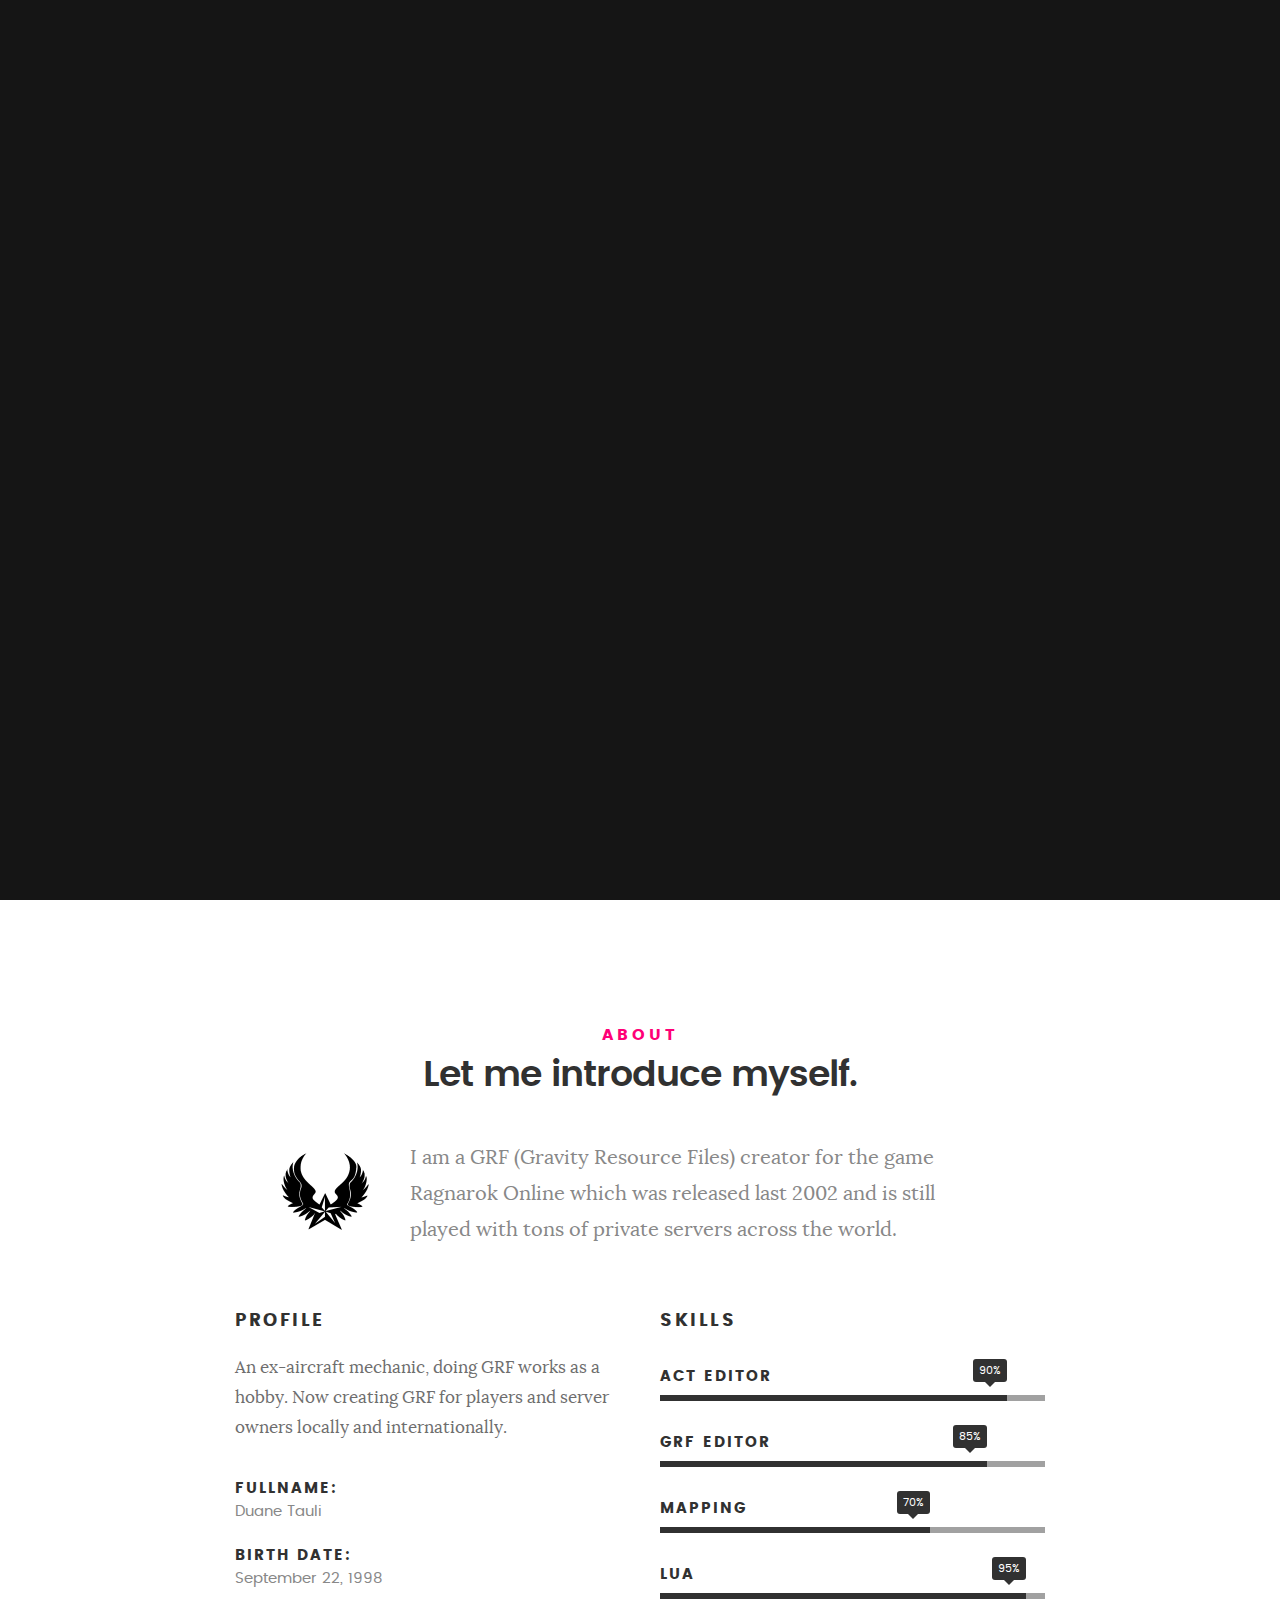
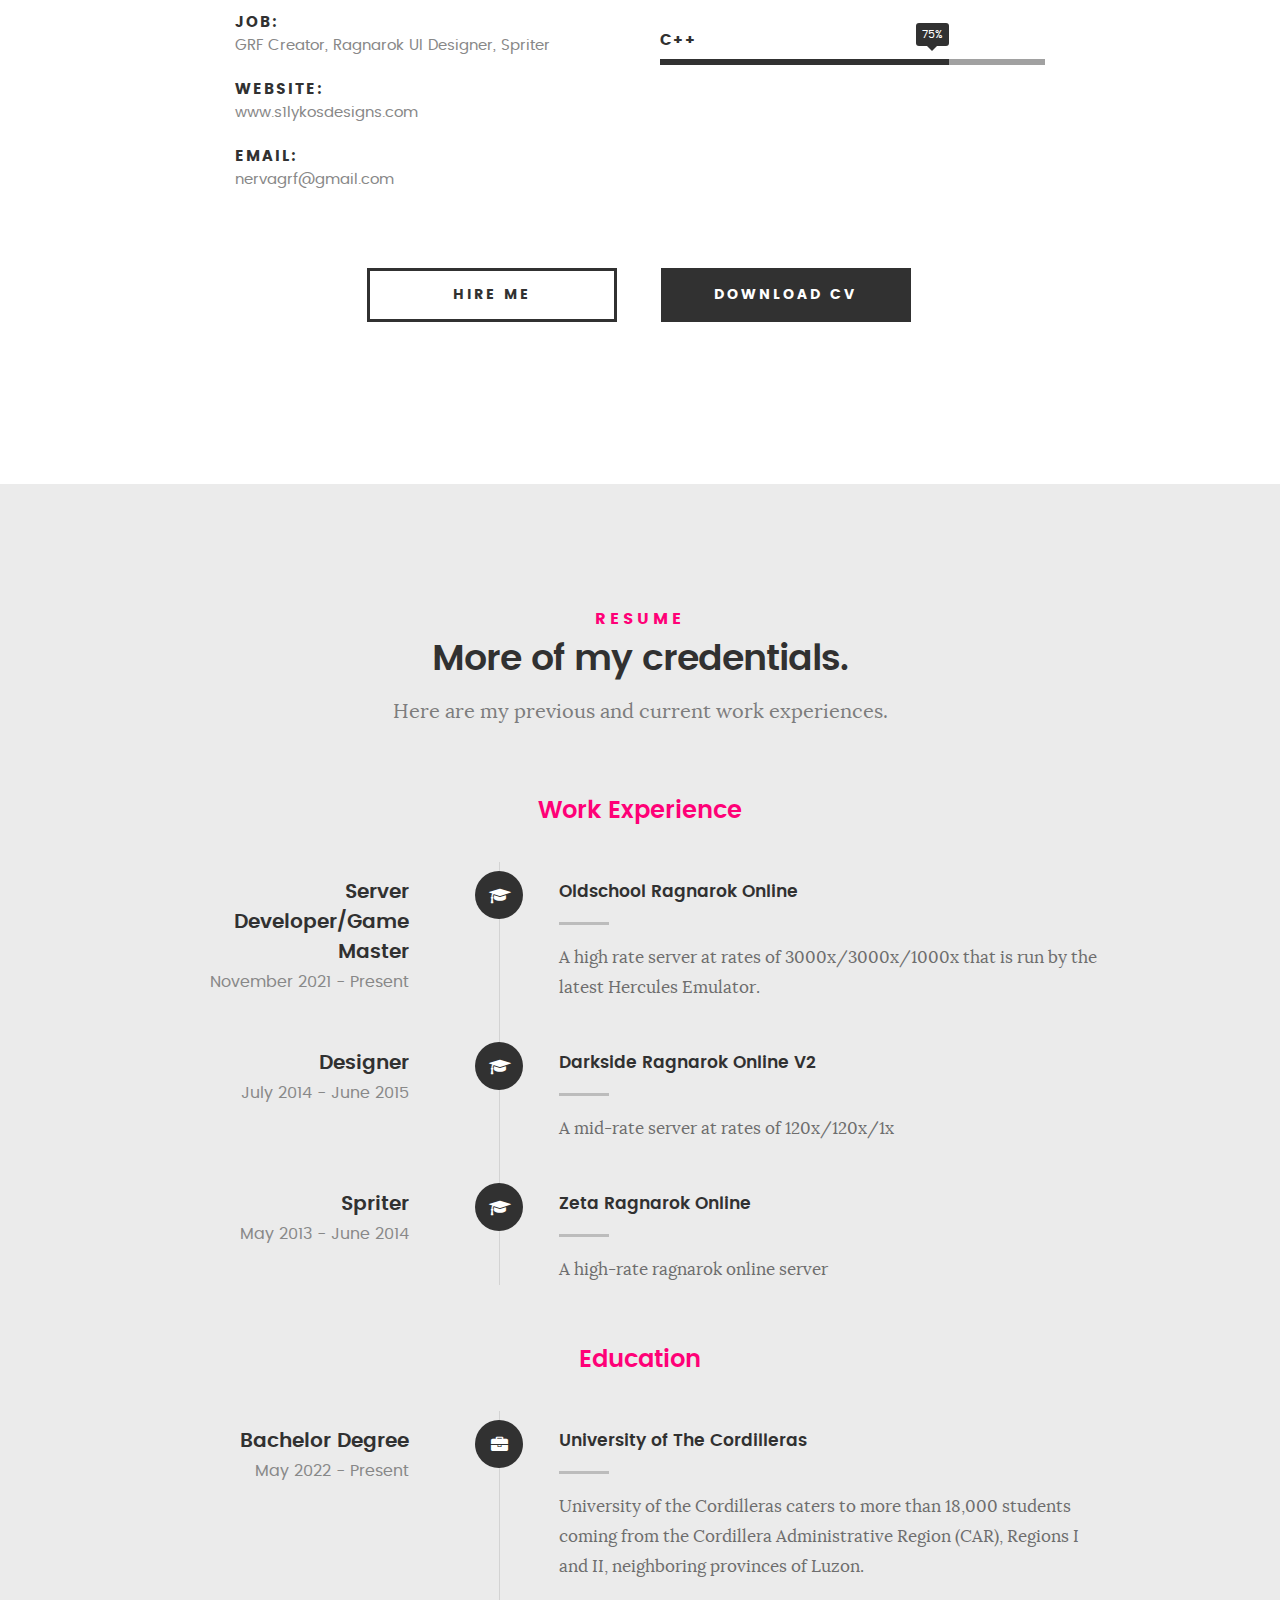
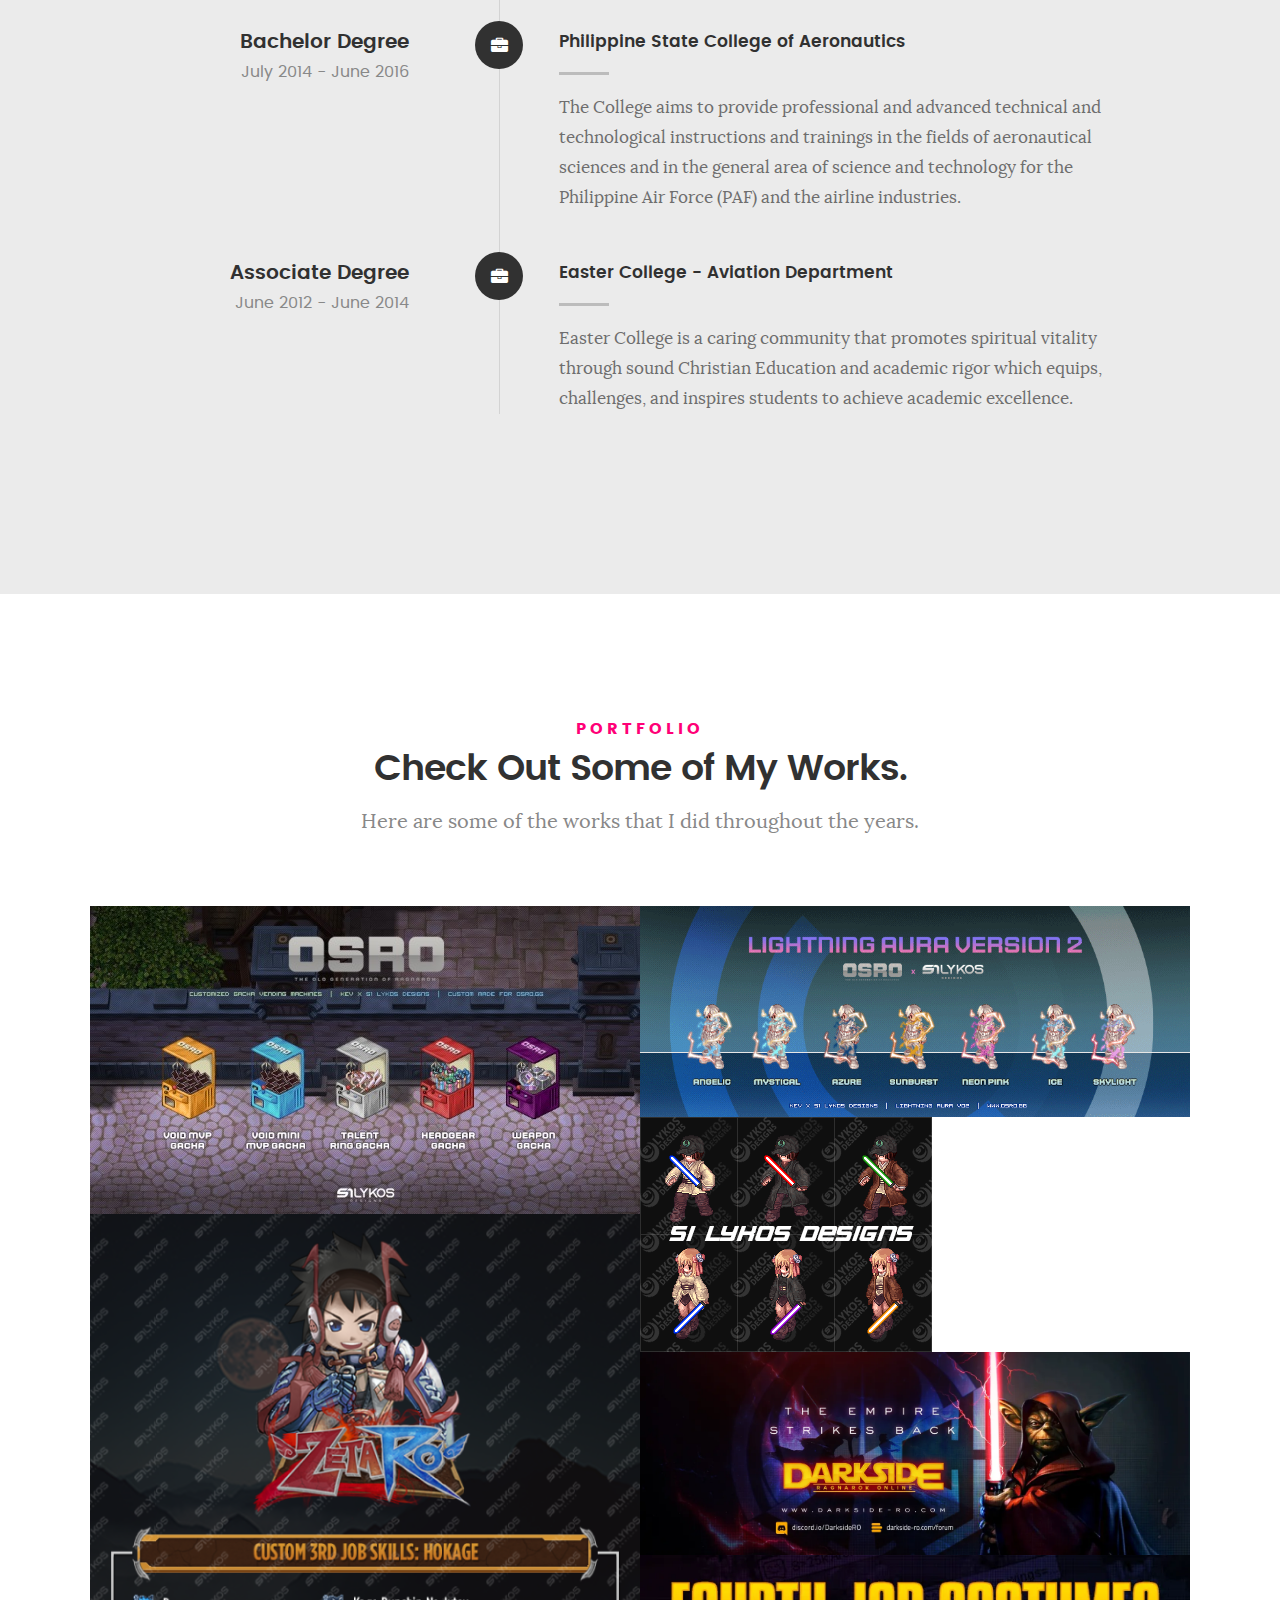
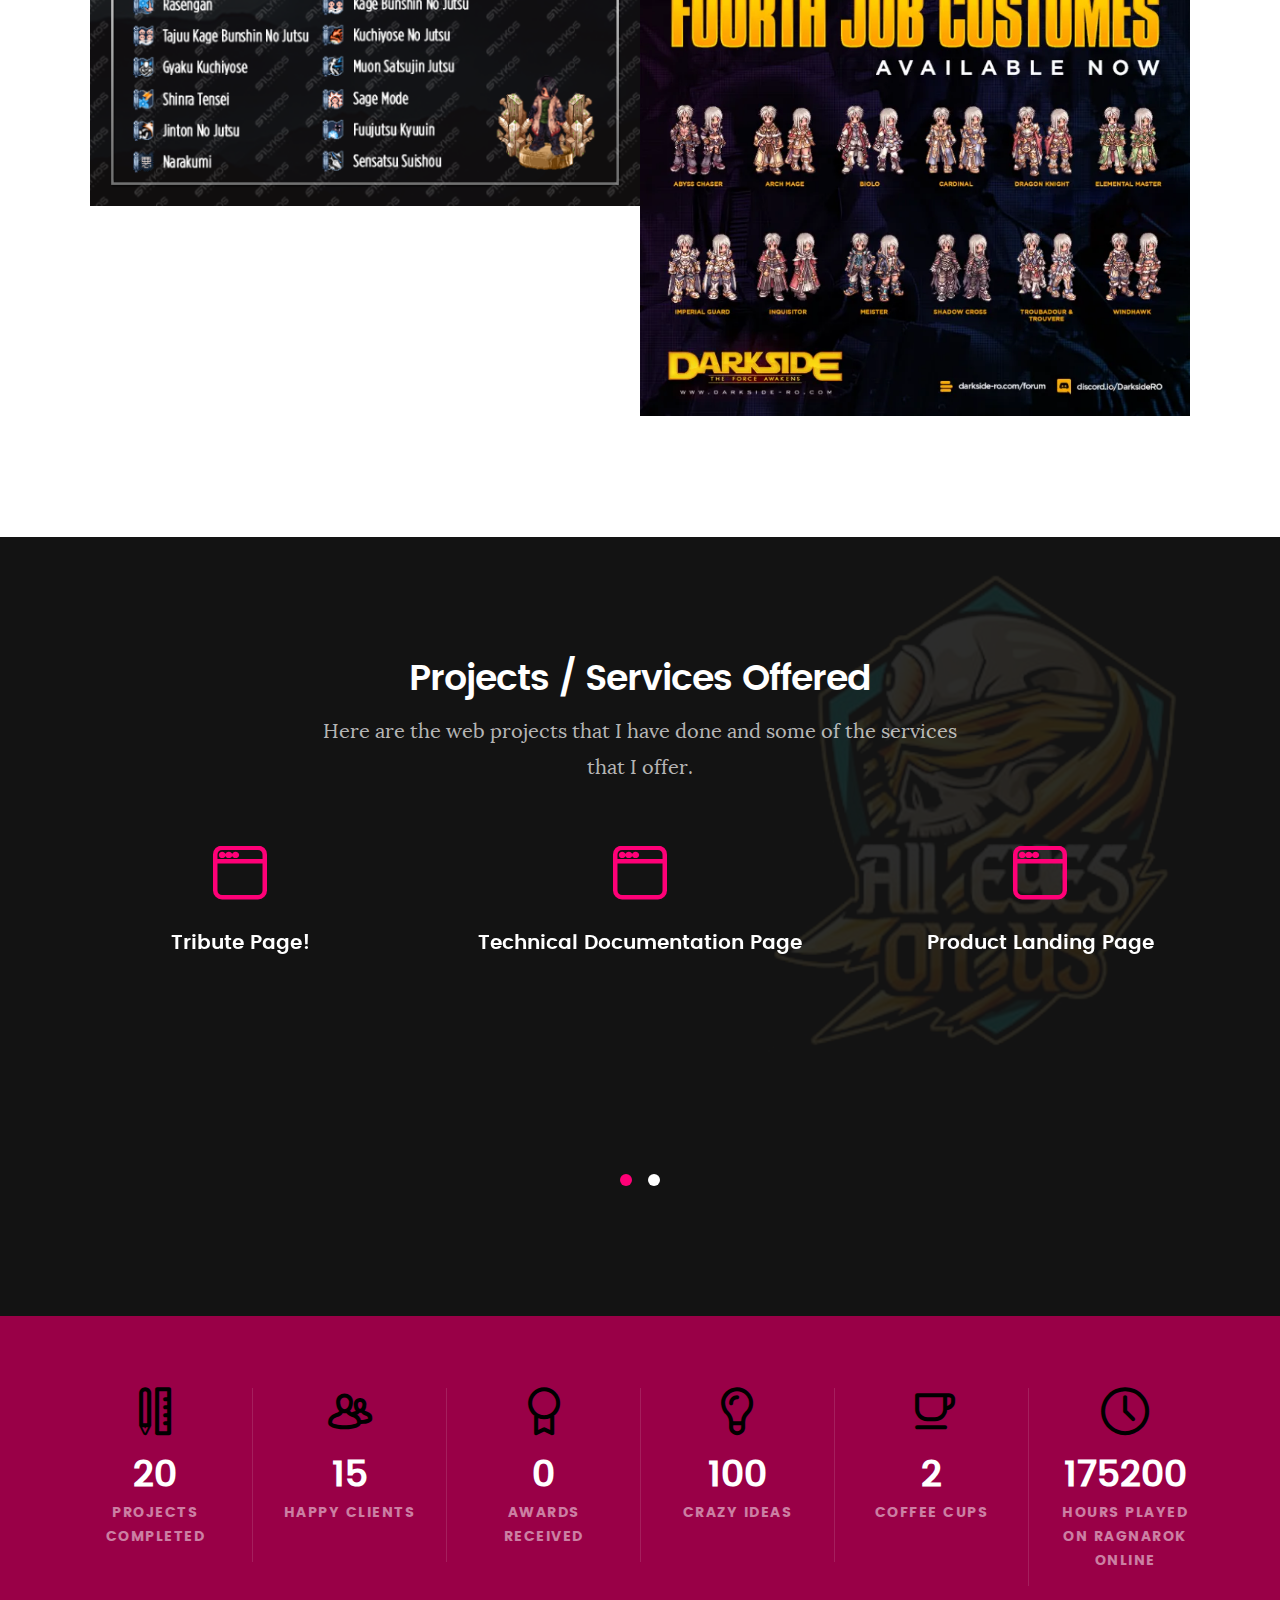
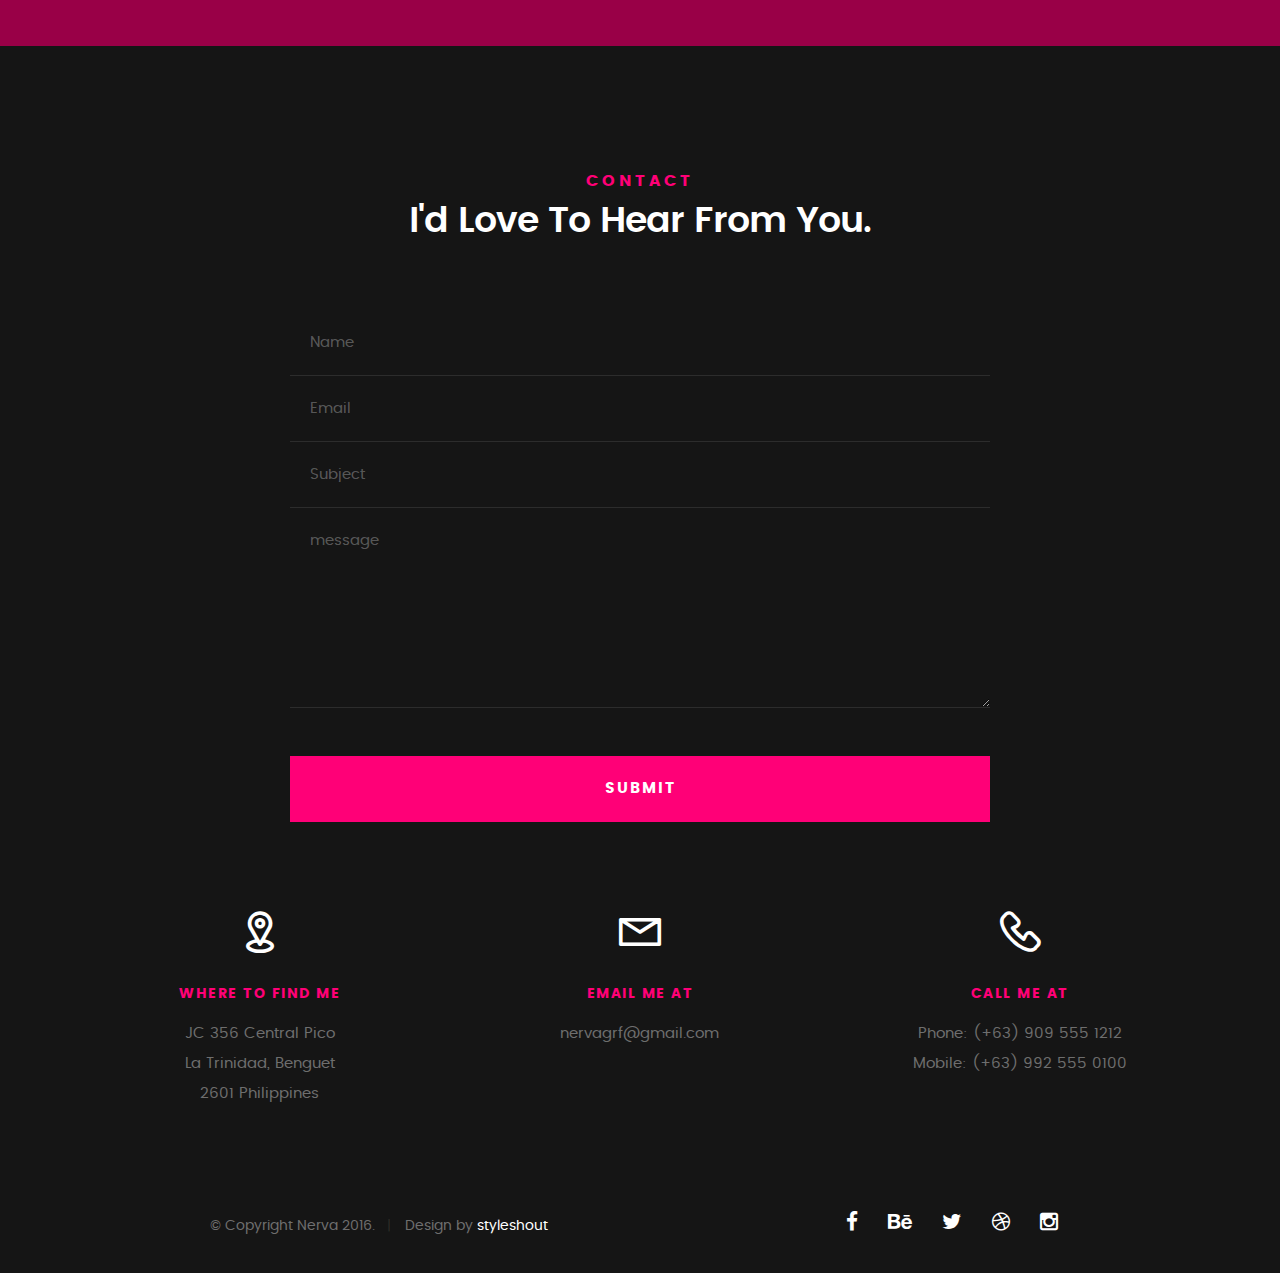
<file: index.html>
<!DOCTYPE html>
<!--[if IE 8 ]><html class="no-js oldie ie8" lang="en"> <![endif]-->
<!--[if IE 9 ]><html class="no-js oldie ie9" lang="en"> <![endif]-->
<!--[if (gte IE 9)|!(IE)]><!--><html class="no-js" lang="en"> <!--<![endif]-->
<head>

   <!--- basic page needs
   ================================================== -->
   <meta charset="utf-8">
	<title>My Resume</title>
	<meta name="description" content="">  
	<meta name="author" content="">

   <!-- mobile specific metas
   ================================================== -->
	<meta name="viewport" content="width=device-width, initial-scale=1, maximum-scale=1">

 	<!-- CSS
   ================================================== -->
   <link rel="stylesheet" href="css/base.css">  
   <link rel="stylesheet" href="css/main.css">
   <link rel="stylesheet" href="css/vendor.css">     

   <!-- script
   ================================================== -->   
	<script src="js/modernizr.js"></script>
	<script src="js/pace.min.js"></script>

   <!-- favicons
	================================================== -->
	<link rel="icon" type="image/png" href="favicon.png">

</head>

<body id="top">

	<!-- header 
   ================================================== -->
   <header>   	
   	<div class="row">

   		<div class="top-bar">
   			<a class="menu-toggle" href="#"><span>Menu</span></a>

	   		<div class="logo">
		         <a href="index.html">Nerva</a>
		      </div>		      

		   	<nav id="main-nav-wrap">
					<ul class="main-navigation">
						<li class="current"><a class="smoothscroll"  href="#intro" title="">Home</a></li>
						<li><a class="smoothscroll"  href="#about" title="">About</a></li>
						<li><a class="smoothscroll"  href="#resume" title="">Resume</a></li>
						<li><a class="smoothscroll"  href="#portfolio" title="">Portfolio</a></li>
						<li><a class="smoothscroll"  href="#services" title="">Services</a></li>					
						<li><a class="smoothscroll"  href="#contact" title="">Contact</a></li>	
							
					</ul>
				</nav>    		
   		</div> <!-- /top-bar --> 
   		
   	</div> <!-- /row --> 		
   </header> <!-- /header -->

	<!-- intro section
   ================================================== -->
   <section id="intro">   

   	<div class="intro-overlay"></div>	

   	<div class="intro-content">
   		<div class="row">

   			<div class="col-twelve">

	   			<h5>Hello, World.</h5>
	   			<h1>I'm Duane.</h1>

	   			<p class="intro-position">
	   				<span>GRF Creator</span>
	   				<span>Ragnarok UI Designer</span> 
	   			</p>

	   			<a class="button stroke smoothscroll" href="#about" title="">More About Me</a>

	   		</div>  
   			
   		</div>   		 		
   	</div> <!-- /intro-content --> 

   	<ul class="intro-social">        
         <li><a href="#"><i class="fa fa-facebook"></i></a></li>
         <li><a href="#"><i class="fa fa-behance"></i></a></li>
         <li><a href="#"><i class="fa fa-twitter"></i></a></li>
         <li><a href="#"><i class="fa fa-dribbble"></i></a></li>
         <li><a href="#"><i class="fa fa-instagram"></i></a></li>
      </ul> <!-- /intro-social -->      	

   </section> <!-- /intro -->


   <!-- about section
   ================================================== -->
   <section id="about">  

   	<div class="row section-intro">
   		<div class="col-twelve">

   			<h5>About</h5>
   			<h1>Let me introduce myself.</h1>

   			<div class="intro-info">

   				<img src="images/profile-pic.jpg" alt="Profile Picture">

   				<p class="lead">I am a GRF (Gravity Resource Files) creator for the game Ragnarok Online which was released last 2002 and is still played with tons of private servers across the world.</p>
   			</div>   			

   		</div>   		
   	</div> <!-- /section-intro -->

   	<div class="row about-content">

   		<div class="col-six tab-full">

   			<h3>Profile</h3>
   			<p>An ex-aircraft mechanic, doing GRF works as a hobby. Now creating GRF for players and server owners locally and internationally.</p>

   			<ul class="info-list">
   				<li>
   					<strong>Fullname:</strong>
   					<span>Duane Tauli</span>
   				</li>
   				<li>
   					<strong>Birth Date:</strong>
   					<span>September 22, 1998</span>
   				</li>
   				<li>
   					<strong>Job:</strong>
   					<span>GRF Creator, Ragnarok UI Designer, Spriter</span>
   				</li>
   				<li>
   					<strong>Website:</strong>
   					<span>www.s1lykosdesigns.com</span>
   				</li>
   				<li>
   					<strong>Email:</strong>
   					<span>nervagrf@gmail.com</span>
   				</li>

   			</ul> <!-- /info-list -->

   		</div>

   		<div class="col-six tab-full">

   			<h3>Skills</h3>
   			<p></p>

				<ul class="skill-bars">
				   <li>
				   	<div class="progress percent90"><span>90%</span></div>
				   	<strong>Act Editor</strong>
				   </li>
				   <li>
				   	<div class="progress percent85"><span>85%</span></div>
				   	<strong>GRF Editor</strong>
				   </li>
				   <li>
				   	<div class="progress percent70"><span>70%</span></div>
				   	<strong>Mapping</strong>
				   </li>
				   <li>
				   	<div class="progress percent95"><span>95%</span></div>
				   	<strong>Lua</strong>
				   </li>
				   <li>

				   	<div class="progress percent75"><span>75%</span></div>
				   	<strong>C++</strong>
				   </li>
      
				</ul> <!-- /skill-bars -->		

   		</div>

   	</div>

   	<div class="row button-section">
   		<div class="col-twelve">
   			<a href="#contact" title="Hire Me" class="button stroke smoothscroll">Hire Me</a>
   			<a href="#" title="Download CV" class="button button-primary">Download CV</a>
   		</div>   		
   	</div>

   </section> <!-- /process-->    


   <!-- resume Section
   ================================================== -->
	<section id="resume" class="grey-section">

		<div class="row section-intro">
   		<div class="col-twelve">

   			<h5>Resume</h5>
   			<h1>More of my credentials.</h1>

   			<p class="lead">Here are my previous and current work experiences.</p>

   		</div>   		
   	</div> <!-- /section-intro--> 

   	<div class="row resume-timeline">

   		<div class="col-twelve resume-header">

   			<h2>Work Experience</h2>

   		</div> <!-- /resume-header -->

   		<div class="col-twelve">

   			<div class="timeline-wrap">

   				<div class="timeline-block">

	   				<div class="timeline-ico">
	   					<i class="fa fa-graduation-cap"></i>
	   				</div>

	   				<div class="timeline-header">
	   					<h3>Server Developer/Game Master</h3>
	   					<p>November 2021 - Present</p>
	   				</div>

	   				<div class="timeline-content">
	   					<h4>Oldschool Ragnarok Online</h4>
	   					<p>A high rate server at rates of 3000x/3000x/1000x that is run by the latest Hercules Emulator. </p>
	   				</div>

	   			</div> <!-- /timeline-block -->

	   			<div class="timeline-block">

	   				<div class="timeline-ico">
	   					<i class="fa fa-graduation-cap"></i>
	   				</div>

	   				<div class="timeline-header">
	   					<h3>Designer</h3>
	   					<p>July 2014 - June 2015</p>
	   				</div>

	   				<div class="timeline-content">
	   					<h4>Darkside Ragnarok Online V2</h4>
	   					<p>A mid-rate server at rates of 120x/120x/1x</p>
	   				</div>

	   			</div> <!-- /timeline-block -->

	   			<div class="timeline-block">

	   				<div class="timeline-ico">
	   					<i class="fa fa-graduation-cap"></i>
	   				</div>

	   				<div class="timeline-header">
	   					<h3>Spriter</h3>
	   					<p>May 2013 - June 2014</p>
	   				</div>

	   				<div class="timeline-content">
	   					<h4>Zeta Ragnarok Online</h4>
	   					<p>A high-rate ragnarok online server</p>
	   				</div>

	   			</div> <!-- /timeline-block -->

   			</div> <!-- /timeline-wrap -->   			

   		</div> <!-- /col-twelve -->
   		
   	</div> <!-- /resume-timeline -->
   	
   	<div class="row resume-timeline">

   		<div class="col-twelve resume-header">

   			<h2>Education</h2>

   		</div> <!-- /resume-header -->

   		<div class="col-twelve">

   			<div class="timeline-wrap">

   				<div class="timeline-block">

	   				<div class="timeline-ico">
	   					<i class="fa fa-briefcase"></i>
	   				</div>

	   				<div class="timeline-header">
	   					<h3>Bachelor Degree</h3>
	   					<p>May 2022 - Present</p>
	   				</div>

	   				<div class="timeline-content">
	   					<h4>University of The Cordilleras</h4>
	   					<p> University of the Cordilleras caters to more than 18,000 students coming from the Cordillera Administrative Region (CAR), Regions I and II, neighboring provinces of Luzon.</p>
	   				</div>

	   			</div> <!-- /timeline-block -->

	   			<div class="timeline-block">

	   				<div class="timeline-ico">
	   					<i class="fa fa-briefcase"></i>
	   				</div>

	   				<div class="timeline-header">
	   					<h3>Bachelor Degree</h3>
	   					<p>July 2014 - June 2016</p>
	   				</div>

	   				<div class="timeline-content">
	   					<h4>Philippine State College of Aeronautics</h4>
	   					<p>The College aims to provide professional and advanced technical and technological instructions and trainings in the fields of aeronautical sciences and in the general area of science and technology for the Philippine Air Force (PAF) and the airline industries.</p>
	   				</div>

	   			</div> <!-- /timeline-block -->

	   			<div class="timeline-block">

	   				<div class="timeline-ico">
	   					<i class="fa fa-briefcase"></i>
	   				</div>

	   				<div class="timeline-header">
	   					<h3>Associate Degree</h3>
	   					<p>June 2012 - June 2014</p>
	   				</div>

	   				<div class="timeline-content">
	   					<h4>Easter College - Aviation Department</h4>
	   					<p>Easter College is a caring community that promotes spiritual vitality through sound Christian Education and academic rigor which equips, challenges, and inspires students to achieve academic excellence.</p>
	   				</div>

	   			</div> <!-- /timeline-block -->

   			</div> <!-- /timeline-wrap -->   			

   		</div> <!-- /col-twelve -->
   		
   	</div> <!-- /resume-timeline -->
		
	</section> <!-- /features -->


	<!-- Portfolio Section
   ================================================== -->
	<section id="portfolio">

		<div class="row section-intro">
   		<div class="col-twelve">

   			<h5>Portfolio</h5>
   			<h1>Check Out Some of My Works.</h1>

   			<p class="lead">Here are some of the works that I did throughout the years.</p>

   		</div>   		
   	</div> <!-- /section-intro--> 

   	<div class="row portfolio-content">

   		<div class="col-twelve">

   			<!-- portfolio-wrapper -->
	         <div id="folio-wrapper" class="block-1-2 block-mob-full stack">

	         	<div class="bgrid folio-item">
	               <div class="item-wrap">
	               	<img src="images/portfolio/port1.jpg" alt="Liberty">
	                  <a href="#modal-01" class="overlay">	                  	           
	                     <div class="folio-item-table">
	                     	<div class="folio-item-cell">
		     					       <h3 class="folio-title">Gacha Machines</h3>	     					    
		     					    	 <span class="folio-types">
		     					       	  Graphic Design
		     					       </span>
		     					   </div>	                      	
	                     </div>                    
	                  </a>
	               </div>	               
	        		</div> <!-- /folio-item -->

	        		<div class="bgrid folio-item">
	               <div class="item-wrap">
	               	<img src="images/portfolio/port2.gif" alt="Shutterbug">
	               	<a href="#modal-02" class="overlay">              		                  
	                     <div class="folio-item-table">
	                     	<div class="folio-item-cell">
	                     		<h3 class="folio-title">Lightning Aura</h3>	     					    
		     					    	<span class="folio-types">
		     					       	  Costume Sprite Creation
		     					      </span>		     		
		     					   </div> 	                      	
	                     </div>                    
	                  </a>
	               </div>
	        		</div> <!-- /folio-item -->

	            <div class="bgrid folio-item">
	               <div class="item-wrap">
	               	<img src="images/portfolio/port3.gif"alt="Clouds">
	                  <a href="#modal-03" class="overlay">             		                  
	                     <div class="folio-item-table">
	                     	<div class="folio-item-cell">
	                     		<h3 class="folio-title">Jedi and Sith Classes</h3>	     					    
		     					    	<span class="folio-types">
		     					       	  Custom Job Classes
		     					      </span>		     		
		     					   </div> 	                      	
	                     </div>                    
	                  </a>
	               </div>
	        		</div> <!-- /folio-item -->

	            <div class="bgrid folio-item">
	               <div class="item-wrap">
	               	<img src="images/portfolio/port4.jpg" alt="Beetle">
	                  <a href="#modal-04" class="overlay">                  	                 
	                     <div class="folio-item-table">
	                     	<div class="folio-item-cell">
	                     		<h3 class="folio-title">Hokage Job Class</h3>	     					    
		     					    	<span class="folio-types">
		     					       	  Custom Job Classes
		     					      </span>		     		
		     					   </div>  	                      	
	                     </div>                    
	                  </a>
	               </div>
	        		</div> <!-- /folio-item -->     

	        		<div class="bgrid folio-item">
	               <div class="item-wrap">
	               	<img src="images/portfolio/port5.jpg" alt="Lighthouse">
	                  <a href="#modal-05" class="overlay">             		                  
	                     <div class="folio-item-table">
	                     	<div class="folio-item-cell">
	                     		<h3 class="folio-title">Darkside Ragnarok Online Banner</h3>	     					    
		     					    	<span class="folio-types">
		     					       	  Banner Design
		     					      </span>		     		
		     					   </div> 	                      	
	                     </div>                    
	                  </a>
	               </div>
	        		</div> <!-- /folio-item -->

	            <div class="bgrid folio-item">
	               <div class="item-wrap">
	               	<img src="images/portfolio/port6.jpg" alt="Salad">
	                  <a href="#modal-06" class="overlay">
	                     <div class="folio-item-table">
	                     	<div class="folio-item-cell">
	                     		<h3 class="folio-title">Darkside Ragnarok Online </h3>	     					    
		     					    	<span class="folio-types">
		     					       	  Advert Design
		     					      </span>		     		
		     					   </div>	                      	
	                     </div>                    
	                  </a>
	               </div>
	        		</div> <!-- /folio-item -->   

	            <!-- modal popups - begin
	            ============================================================= -->
	            <div id="modal-01" class="popup-modal slider mfp-hide">	

				     	<div class="media">
				     		<img src="images/portfolio/modals/port1.jpg" alt="" />
				     	</div>      	

					   <div class="description-box">
					      <h4>Gacha Machines</h4>		      
					      <p></p>

					      <div class="categories">Graphic Design</div>			               
					   </div>

			         <div class="link-box">
			            <a href="http://www.behance.net">Details</a>
					      <a href="#" class="popup-modal-dismiss">Close</a>
			         </div>		      

				   </div> <!-- /modal-01 -->

				   <div id="modal-02" class="popup-modal slider mfp-hide">	

				     	<div class="media">
				     		<img src="images/portfolio/modals/port2.gif" alt="" />
				     	</div>      	

					   <div class="description-box">
					      <h4>Lightning Aura</h4>		      
					      <p></p>

					      <div class="categories">Costume Sprite Creation</div>			               
					   </div>

			         <div class="link-box">
			            <a href="http://www.behance.net">Details</a>
					      <a href="#" class="popup-modal-dismiss">Close</a>
			         </div>		      

				   </div> <!-- /modal-02 -->

				   <div id="modal-03" class="popup-modal slider mfp-hide">	

				     	<div class="media">
				     		<img src="images/portfolio/modals/port3.gif" alt="" />
				     	</div>      	

					   <div class="description-box">
					      <h4>Jedi and Sith Classes</h4>		      
					      <p></p>

					      <div class="categories">Custom Job Classes</div>			               
					   </div>

			         <div class="link-box">
			            <a href="http://www.behance.net">Details</a>
					      <a href="#" class="popup-modal-dismiss">Close</a>
			         </div>		      

				   </div> <!-- /modal-03 -->

				   <div id="modal-04" class="popup-modal slider mfp-hide">	

				     	<div class="media">
				     		<img src="images/portfolio/modals/port4.jpg" alt="" />
				     	</div>      	

					   <div class="description-box">
					      <h4>Hokage Class</h4>		      
					      <p></p>

					      <div class="categories">Custom Job Classes</div>			               
					   </div>

			         <div class="link-box">
			            <a href="http://www.behance.net">Details</a>
					      <a href="#" class="popup-modal-dismiss">Close</a>
			         </div>		      

				   </div> <!-- /modal-04 -->

				   <div id="modal-05" class="popup-modal slider mfp-hide">	

				     	<div class="media">
				     		<img src="images/portfolio/modals/port5.jpg" alt="" />
				     	</div>      	

					   <div class="description-box">
					      <h4>Darkside Ragnarok Online Banner</h4>		      
					      <p></p>

					      <div class="categories">Banner Design</div>			               
					   </div>

			         <div class="link-box">
			            <a href="http://www.behance.net">Details</a>
					      <a href="#" class="popup-modal-dismiss">Close</a>
			         </div>		      

				   </div> <!-- /modal-05 -->

				   <div id="modal-06" class="popup-modal slider mfp-hide">	

				     	<div class="media">
				     		<img src="images/portfolio/modals/port6.jpg" alt="" />
				     	</div>      	

					   <div class="description-box">
					      <h4>Darkside Ragnarok Online Advert</h4>		      
					      <p></p>

					      <div class="categories">Advert Design</div>			               
					   </div>

			         <div class="link-box">
			            <a href="http://www.behance.net">Details</a>
					      <a href="#" class="popup-modal-dismiss">Close</a>
			         </div>		      

				   </div> <!-- /modal-06 -->


				   <!-- modal popups - end
	            ============================================================= -->

	         </div> <!-- /portfolio-wrapper --> 

   		</div>  <!-- /twelve -->   

   	</div> <!-- /portfolio-content --> 
		
	</section> <!-- /portfolio --> 


   </section> <!-- /cta --> 

	
	<!-- services Section
   ================================================== -->
	<section id="services">

		<div class="overlay"></div>

		<div class="row section-intro">
   		<div class="col-twelve">

   			<h1>Projects / Services Offered</h1>

   			<p class="lead">Here are the web projects that I have done and some of the services that I offer.</p>

   		</div>   		
   	</div> <!-- /section-intro -->

   	<div class="row services-content">

   		<div id="owl-slider" class="owl-carousel services-list">

	      	<div class="service">	

	      		<a href="/tributePage.html"><span class="icon"><i class="icon-window"></i></span></a>            

	            <div class="service-content">	

	            	<a href="/tributePage.html"><h3>Tribute Page!</h3></a> 
	         		
	         		
	         	</div> 	         	 

				</div> <!-- /service -->

				<div class="service">	

					<a href="/technicalDocumentation.html"><span class="icon"><i class="icon-window"></i></span></a>                          

	            <div class="service-content">	

	            	<a href="/technicalDocumentation.html"><h3>Technical Documentation Page</h3></a>  

	            </div>	                          

			   </div> <!-- /service -->

			   <div class="service">

			   	<a href="/productLanding.html"><span class="icon"><i class="icon-window"></i></span></a>		            

	            <div class="service-content">

	            	<a href="/productLanding.html"><h3>Product Landing Page</h3></a>

	            </div> 	            	               

			   </div> <!-- /service -->

				<div class="service">

					<span class="icon"><i class="icon-toggles"></i></span>	              

	            <div class="service-content">

	            	<h3>UI/UX Design</h3>

		            <p class="desc">
	         		I can make Custom User Interface for Ragnarok Online for easier access, or to theme it based on your specifications.
	            </div>                

				</div> <!-- /service -->

			   <div class="service">

			   	<span class="icon"><i class="icon-image"></i></span>	            

	            <div class="service-content">

	            	<h3>Graphics Design</h3>

		            <p class="desc">Want your very own in-game asset or better looking server? I can help design it for you!
	        			</p> 

	            </div>	               

			   </div> <!-- /service -->

			   <div class="service">

			   	<span class="icon"><i class="icon-chat"></i></span>	   	           

	            <div class="service-content">

	            	 <h3>Consultancy</h3>

		            <p class="desc">Need help on everything Ragnarok Online Related? I have been playing the game since 2005 and with my extensive knowledge, can help you out in most problems that arise in your server.
	        			</p> 
	        			
	            </div>	               

			   </div> <!-- /service -->

	      </div> <!-- /services-list -->
   		
   	</div> <!-- /services-content -->
		
	</section> <!-- /services -->	


	<!-- stats Section
   ================================================== -->
	<section id="stats" class="count-up">

		<div class="row">
			<div class="col-twelve">

				<div class="block-1-6 block-s-1-3 block-tab-1-2 block-mob-full stats-list">

					<div class="bgrid stat">

						<div class="icon-part">
							<i class="icon-pencil-ruler"></i>
						</div>

						<h3 class="stat-count">
							20
						</h3>

						<h5 class="stat-title">
							Projects Completed
						</h5>

					</div> <!-- /stat -->					

					<div class="bgrid stat">

						<div class="icon-part">
							<i class="icon-users"></i>
						</div>

						<h3 class="stat-count">
							15
						</h3>

						<h5 class="stat-title">
							Happy Clients
						</h5>

					</div> <!-- /stat -->

					<div class="bgrid stat">

						<div class="icon-part">
							<i class="icon-badge"></i>
						</div>

						<h3 class="stat-count">
							0
						</h3>

						<h5 class="stat-title">
							Awards Received
						</h5>

					</div> <!-- /stat -->									

					<div class="bgrid stat">

						<div class="icon-part">
							<i class="icon-light-bulb"></i>
						</div>

						<h3 class="stat-count">
							100
						</h3>

						<h5 class="stat-title">
							Crazy Ideas
						</h5>

					</div> <!-- /stat -->

					<div class="bgrid stat">

						<div class="icon-part">
							<i class="icon-cup"></i>
						</div>

						<h3 class="stat-count">
							2
						</h3>

						<h5 class="stat-title">
							Coffee Cups
						</h5>

					</div> <!-- /stat -->

					<div class="bgrid stat">

						<div class="icon-part">
							<i class="icon-clock"></i>
						</div>

						<h3 class="stat-count">
							175200
						</h3>

						<h5 class="stat-title">
							Hours Played on Ragnarok Online
						</h5>

					</div> <!-- /stat -->

				</div> <!-- /stats-list -->

			</div> <!-- /twelve -->
		</div> <!-- /row -->

	</section> <!-- /stats -->

	
   <!-- contact
   ================================================== -->
	<section id="contact">

		<div class="row section-intro">
   		<div class="col-twelve">

   			<h5>Contact</h5>
   			<h1>I'd Love To Hear From You.</h1>

   			<p class="lead"></p>

   		</div> 
   	</div> <!-- /section-intro -->

   	<div class="row contact-form">

   		<div class="col-twelve">

            <!-- form -->
            <form name="contactForm" id="contactForm" method="post" action="">
      			<fieldset>

                  <div class="form-field">
 						   <input name="contactName" type="text" id="contactName" placeholder="Name" value="" minlength="2" required="">
                  </div>
                  <div class="form-field">
	      			   <input name="contactEmail" type="email" id="contactEmail" placeholder="Email" value="" required="">
	               </div>
                  <div class="form-field">
	     				   <input name="contactSubject" type="text" id="contactSubject" placeholder="Subject" value="">
	               </div>                       
                  <div class="form-field">
	                 	<textarea name="contactMessage" id="contactMessage" placeholder="message" rows="10" cols="50" required=""></textarea>
	               </div>                      
                 <div class="form-field">
                     <button class="submitform">Submit</button>
                     <div id="submit-loader">
                        <div class="text-loader">Sending...</div>                             
       				      <div class="s-loader">
								  	<div class="bounce1"></div>
								  	<div class="bounce2"></div>
								  	<div class="bounce3"></div>
								</div>
							</div>
                  </div>

      			</fieldset>
      		</form> <!-- Form End -->

            <!-- contact-warning -->
            <div id="message-warning">            	
            </div>            
            <!-- contact-success -->
      		<div id="message-success">
               <i class="fa fa-check"></i>Your message was sent, thank you!<br>
      		</div>

         </div> <!-- /col-twelve -->
   		
   	</div> <!-- /contact-form -->

   	<div class="row contact-info">

   		<div class="col-four tab-full">

   			<div class="icon">
   				<i class="icon-pin"></i>
   			</div>

   			<h5>Where to find me</h5>

   			<p>
            JC 356 Central Pico<br>
            La Trinidad, Benguet<br>
            2601 Philippines
            </p>

   		</div>

   		<div class="col-four tab-full collapse">

   			<div class="icon">
   				<i class="icon-mail"></i>
   			</div>

   			<h5>Email Me At</h5>

   			<p>nervagrf@gmail.com		     
			   </p>

   		</div>

   		<div class="col-four tab-full">

   			<div class="icon">
   				<i class="icon-phone"></i>
   			</div>

   			<h5>Call Me At</h5>

   			<p>Phone: (+63) 909 555 1212<br>
			   	Mobile: (+63) 992 555 0100<br>
			   </p>

   		</div>
   		
   	</div> <!-- /contact-info -->
		
	</section> <!-- /contact -->


   <!-- footer
   ================================================== -->

   <footer>
     	<div class="row">

     		<div class="col-six tab-full pull-right social">

     			<ul class="footer-social">        
			      <li><a href="#"><i class="fa fa-facebook"></i></a></li>
			      <li><a href="#"><i class="fa fa-behance"></i></a></li>
			      <li><a href="#"><i class="fa fa-twitter"></i></a></li>
			      <li><a href="#"><i class="fa fa-dribbble"></i></a></li>
			      <li><a href="#"><i class="fa fa-instagram"></i></a></li>
			   </ul> 
	      		
	      </div>

      	<div class="col-six tab-full">
	      	<div class="copyright">
		        	<span>© Copyright Nerva 2016.</span> 
		        	<span>Design by <a href="http://www.styleshout.com/">styleshout</a></span>	         	
		         </div>		                  
	      	</div>

	      	<div id="go-top">
		         <a class="smoothscroll" title="Back to Top" href="#top"><i class="fa fa-long-arrow-up"></i></a>
		      </div>

      	</div> <!-- /row -->     	
   </footer>  

   <div id="preloader"> 
    	<div id="loader"></div>
   </div> 

   <!-- Java Script
   ================================================== --> 
   <script src="js/jquery-2.1.3.min.js"></script>
   <script src="js/plugins.js"></script>
   <script src="js/main.js"></script>

</body>

</html>
</file>
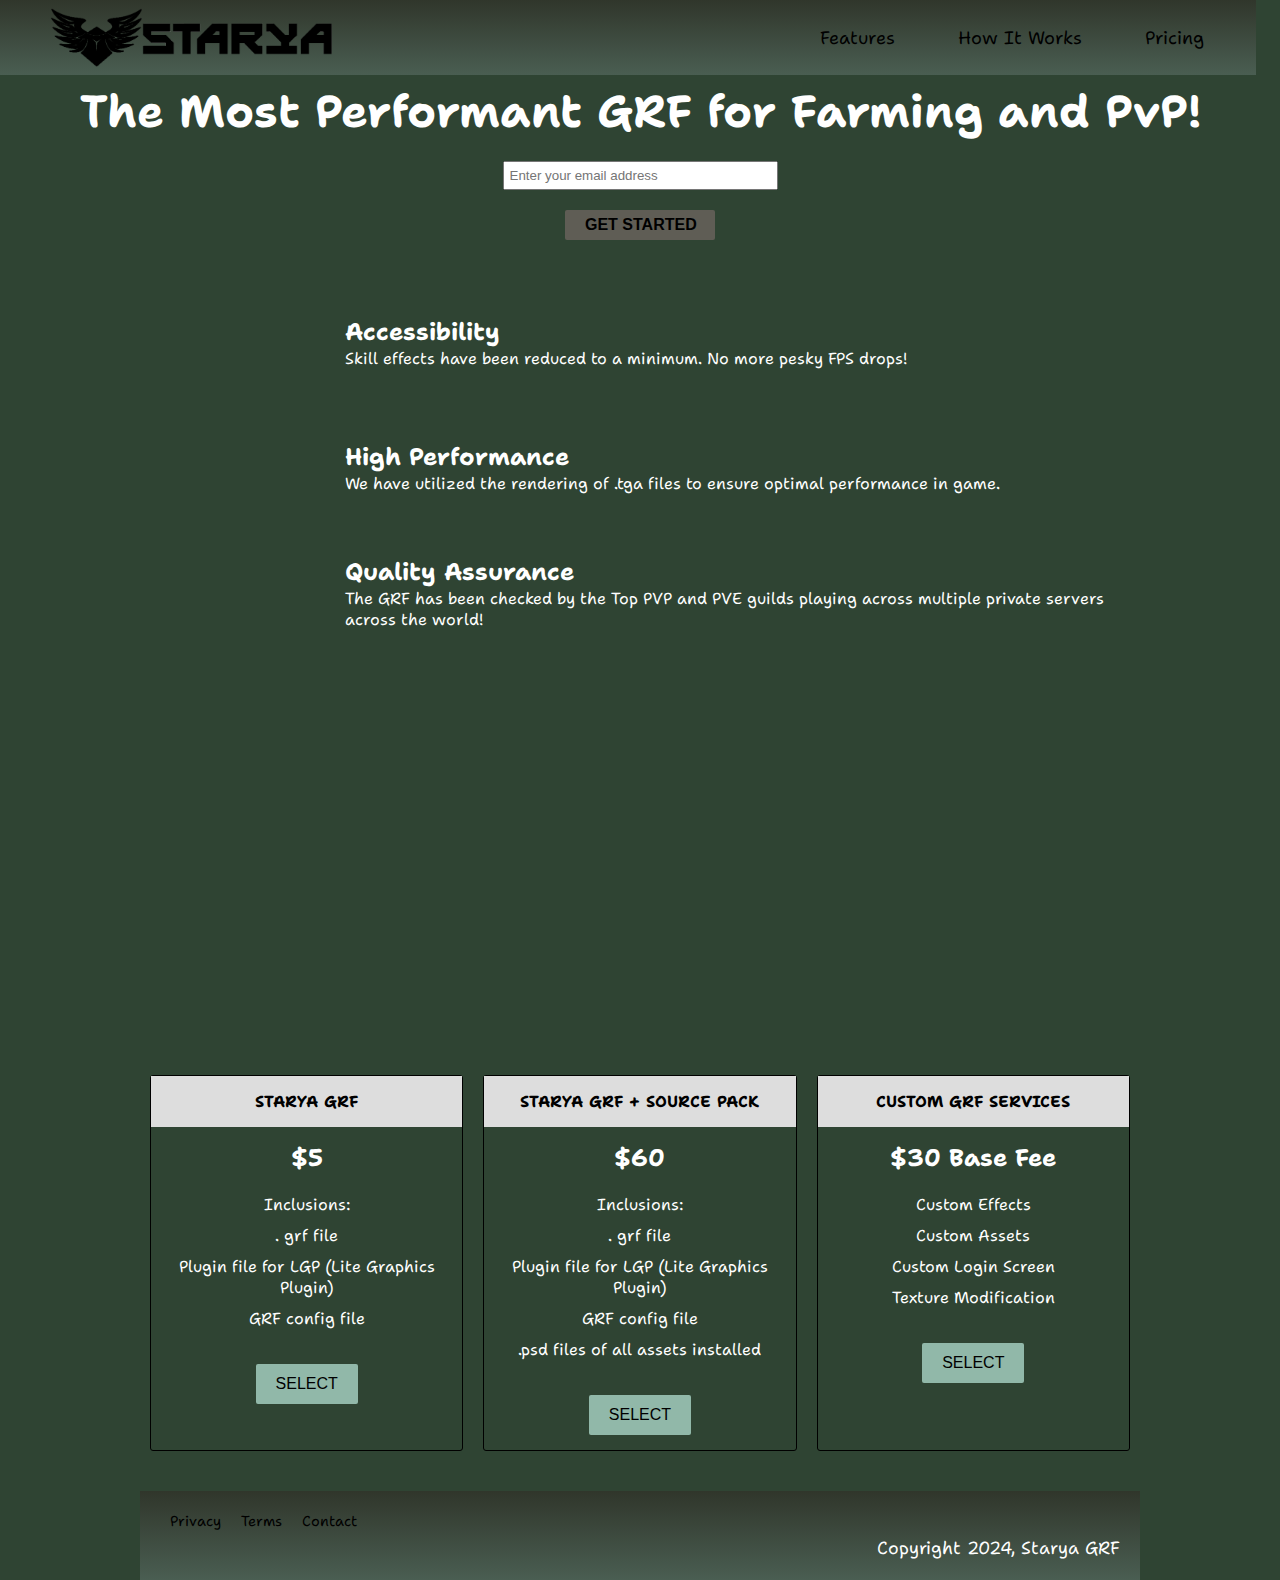
<file: productLanding.html>
<!DOCTYPE html>
<html>
  <head>
    <link rel="stylesheet" href="/css/productLanding.css" />
    <link
      rel="stylesheet"
      href="https://use.fontawesome.com/releases/v5.8.1/css/all.css"
      integrity="sha384-50oBUHEmvpQ+1lW4y57PTFmhCaXp0ML5d60M1M7uH2+nqUivzIebhndOJK28anvf"
      crossorigin="anonymous"
    />
  </head>
  <body>
    <div id="page-wrapper">
      <header id="header">
        <div class="logo">
          <img
            id="header-img"
            src="/images/ProdLan/logoimg.png"
            alt="Starya_GRF"
          />
        </div>

        <nav id="nav-bar">
          <ul>
            <li><a class="nav-link" href="#features">Features</a></li>
            <li><a class="nav-link" href="#how-it-works">How It Works</a></li>
            <li><a class="nav-link" href="#pricing">Pricing</a></li>
          </ul>
        </nav>
      </header>

      <div class="container"></div>

      <section id="hero">
        <h2>The Most Performant GRF for Farming and PvP!</h2>
        <form id="form" action="submitted.html">
          <input
            name="email"
            id="email"
            type="email"
            placeholder="Enter your email address"
            required
          />
          <input id="submit" type="submit" value="Get Started " class="btn" />
        </form>
      </section>

      <div class="container">
        <section id="features">
          <div class="grid">
            <div class="icon"><i class="fa fa-4x fa-universal-access"></i></div>
            <div class="desc">
              <h2>Accessibility</h2>
              <p>
                Skill effects have been reduced to a minimum. No more pesky FPS drops!
              </p>
            </div>
          </div>
          <div class="grid">
            <div class="icon"><i class="fa fa-4x fa-bolt"></i></div>
            <div class="desc">
              <h2>High Performance</h2>
              <p>
                We have utilized the rendering of .tga files to ensure optimal performance in game.
              </p>
            </div>
          </div>
          <div class="grid">
            <div class="icon">
              <i class="fa fa-4x fa-user-circle" aria-hidden="true"></i>
            </div>
            <div class="desc">
              <h2>Quality Assurance</h2>
              <p>
                The GRF has been checked by the Top PVP and PVE guilds playing across multiple private servers across the world!
              </p>
            </div>
          </div>
        </section>
        <section id="how-it-works">
          <iframe width="1864" height="300" src="https://www.youtube.com/embed/sqva12kzRbk" title="Oldschool RO 『 EXILE 』WOE 2/11/23" frameborder="0" allow="accelerometer; autoplay; clipboard-write; encrypted-media; gyroscope; picture-in-picture; web-share" referrerpolicy="strict-origin-when-cross-origin" allowfullscreen></iframe>
        </section>
        <section id="pricing">
          <div class="product" id="Starya_GRF">
            <div class="level">Starya GRF</div>
            <h2>$5</h2>
            <ol>
              <li>Inclusions:</li>
              <li>. grf file</li>
              <li>Plugin file for LGP (Lite Graphics Plugin)</li>
              <li>GRF config file</li>
            </ol>
            <button class="btn">Select</button>
          </div>
          <div class="product" id="Starya_and_Source">
            <div class="level">Starya GRF + Source Pack</div>
            <h2>$60</h2>
            <ol>
              <li>Inclusions:</li>
              <li>. grf file</li>
              <li>Plugin file for LGP (Lite Graphics Plugin)</li>
              <li>GRF config file</li>
              <li>.psd files of all assets installed</li>
            </ol>
            <button class="btn">Select</button>
          </div>
          <div class="product" id="Custom_GRF">
            <div class="level">Custom GRF Services</div>
            <h2>$30 Base Fee</h2>
            <ol>
              <li>Custom Effects </li>
              <li>Custom Assets</li>
              <li>Custom Login Screen</li>
              <li>Texture Modification</li>
            </ol>
            <button class="btn">Select</button>
          </div>
        </section>
        <footer>
          <ul>
            <li><a href="#">Privacy</a></li>
            <li><a href="#">Terms</a></li>
            <li><a href="#">Contact</a></li>
          </ul>
          <span>Copyright 2024, Starya GRF</span>
        </footer>
      </div>
</file>
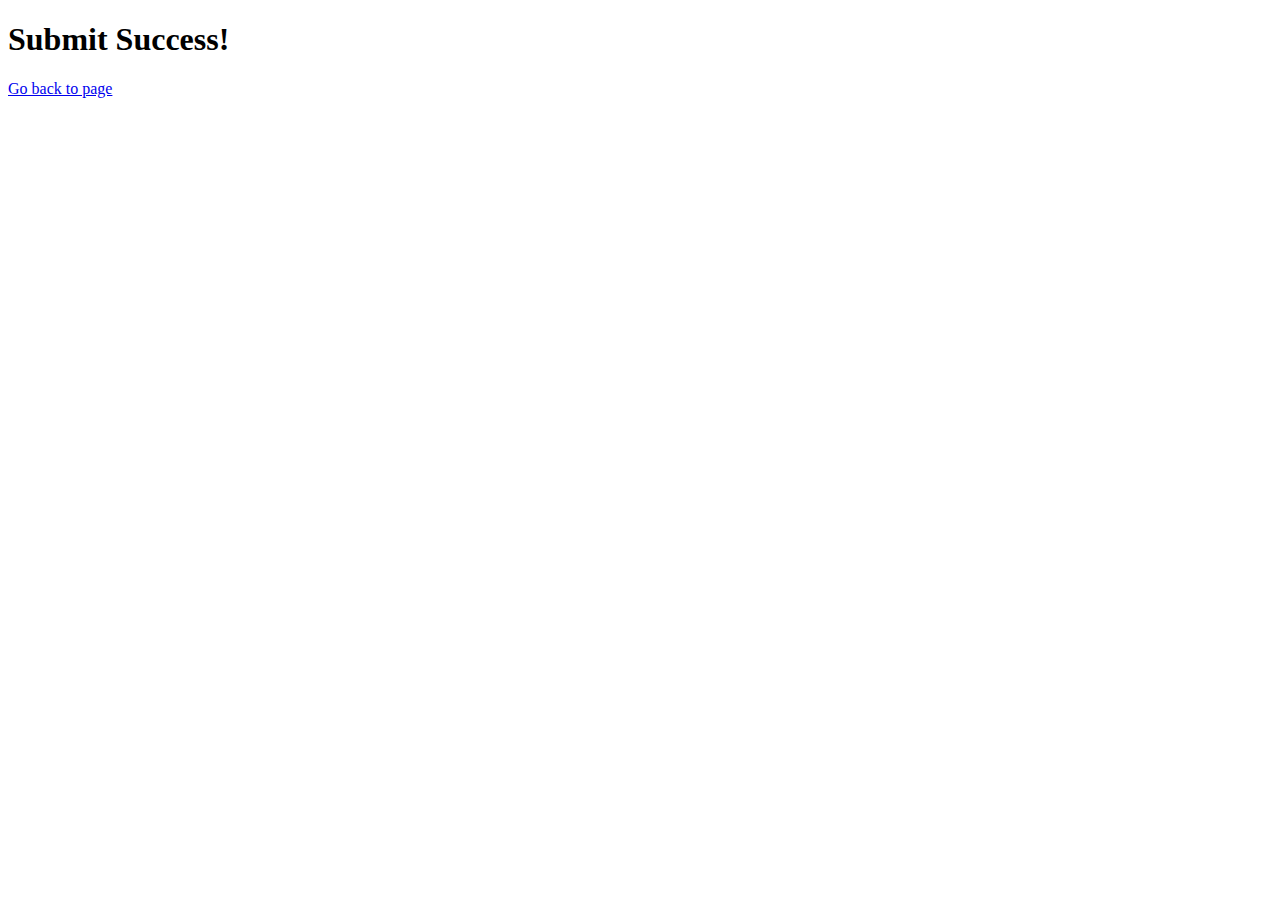
<file: submitted.html>
<!DOCTYPE html>
<html lang="en">
<head>
    <meta charset="UTF-8">
    <meta name="viewport" content="width=device-width, initial-scale=1.0">
    <title>Submitted</title>
</head>
<body>
    <h1>Submit Success!</h1>
    <a href="index.html">Go back to page</a>
</body>
</html>
</file>
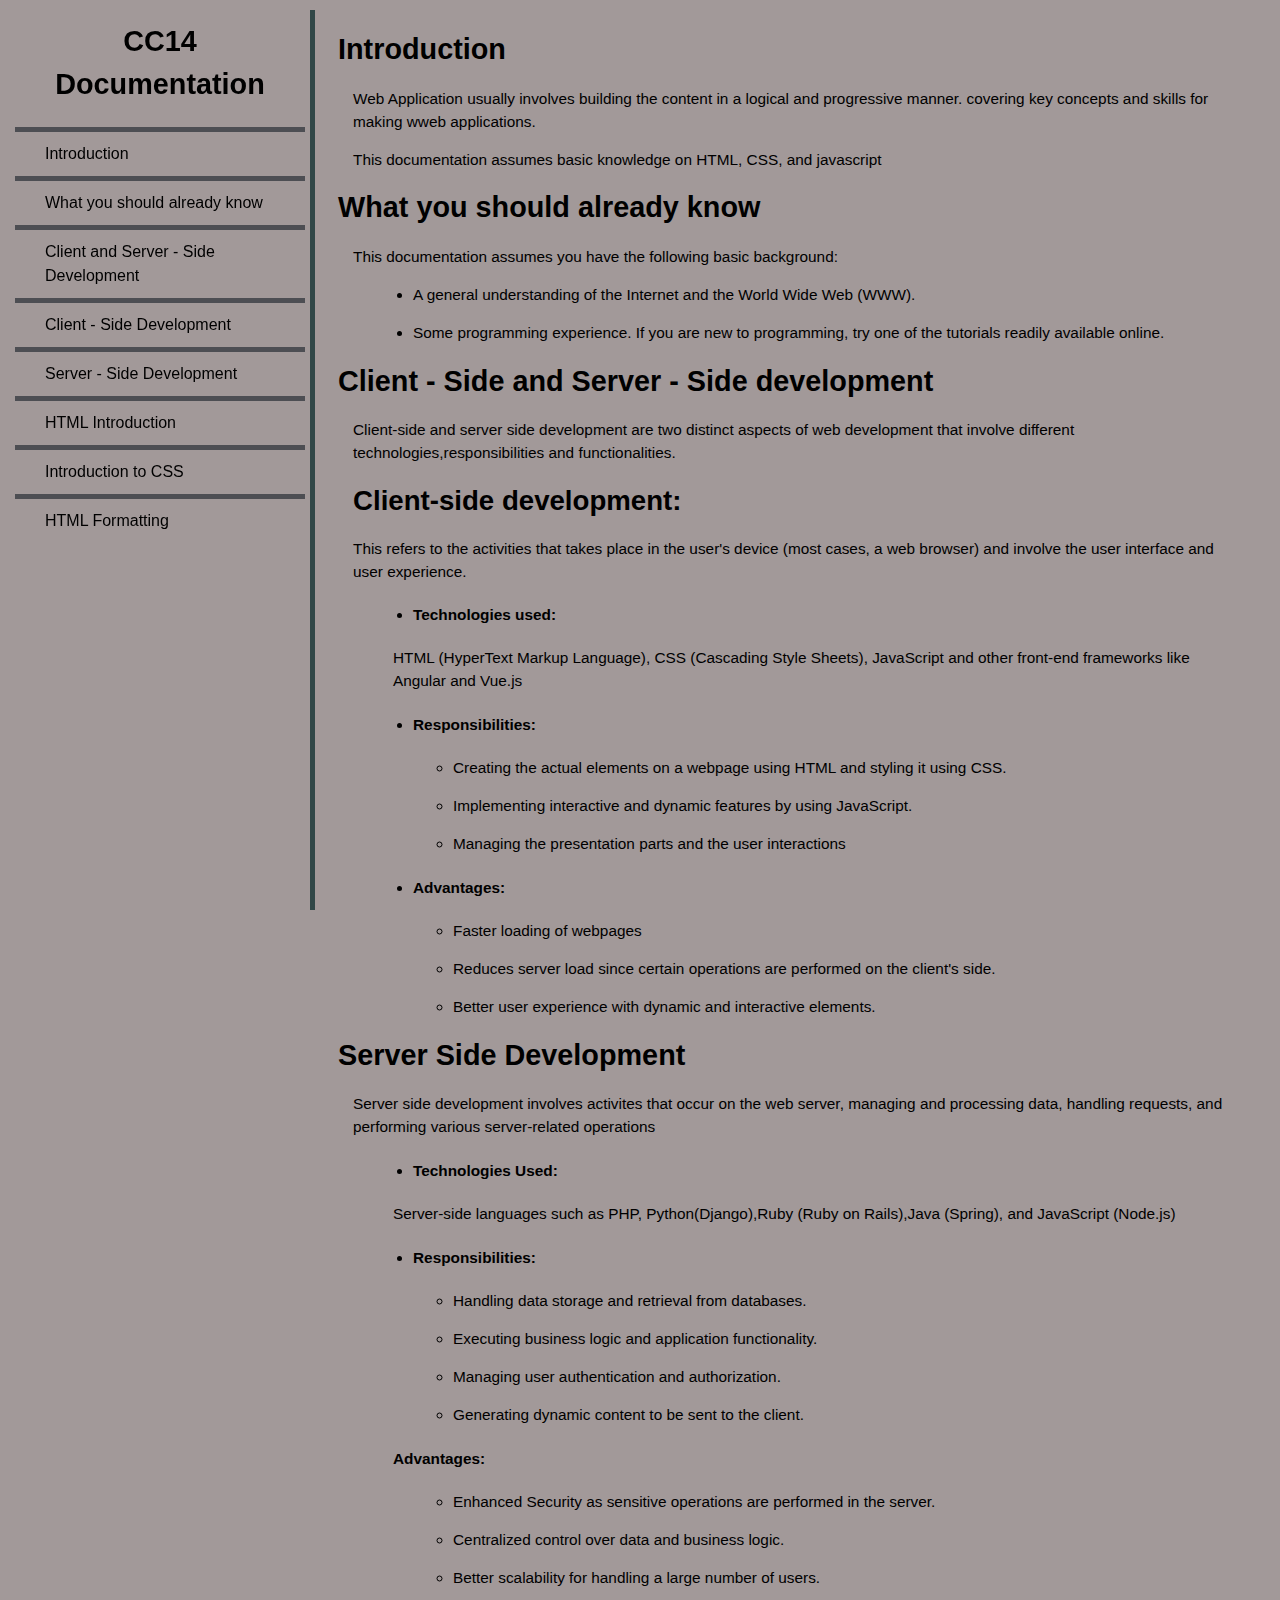
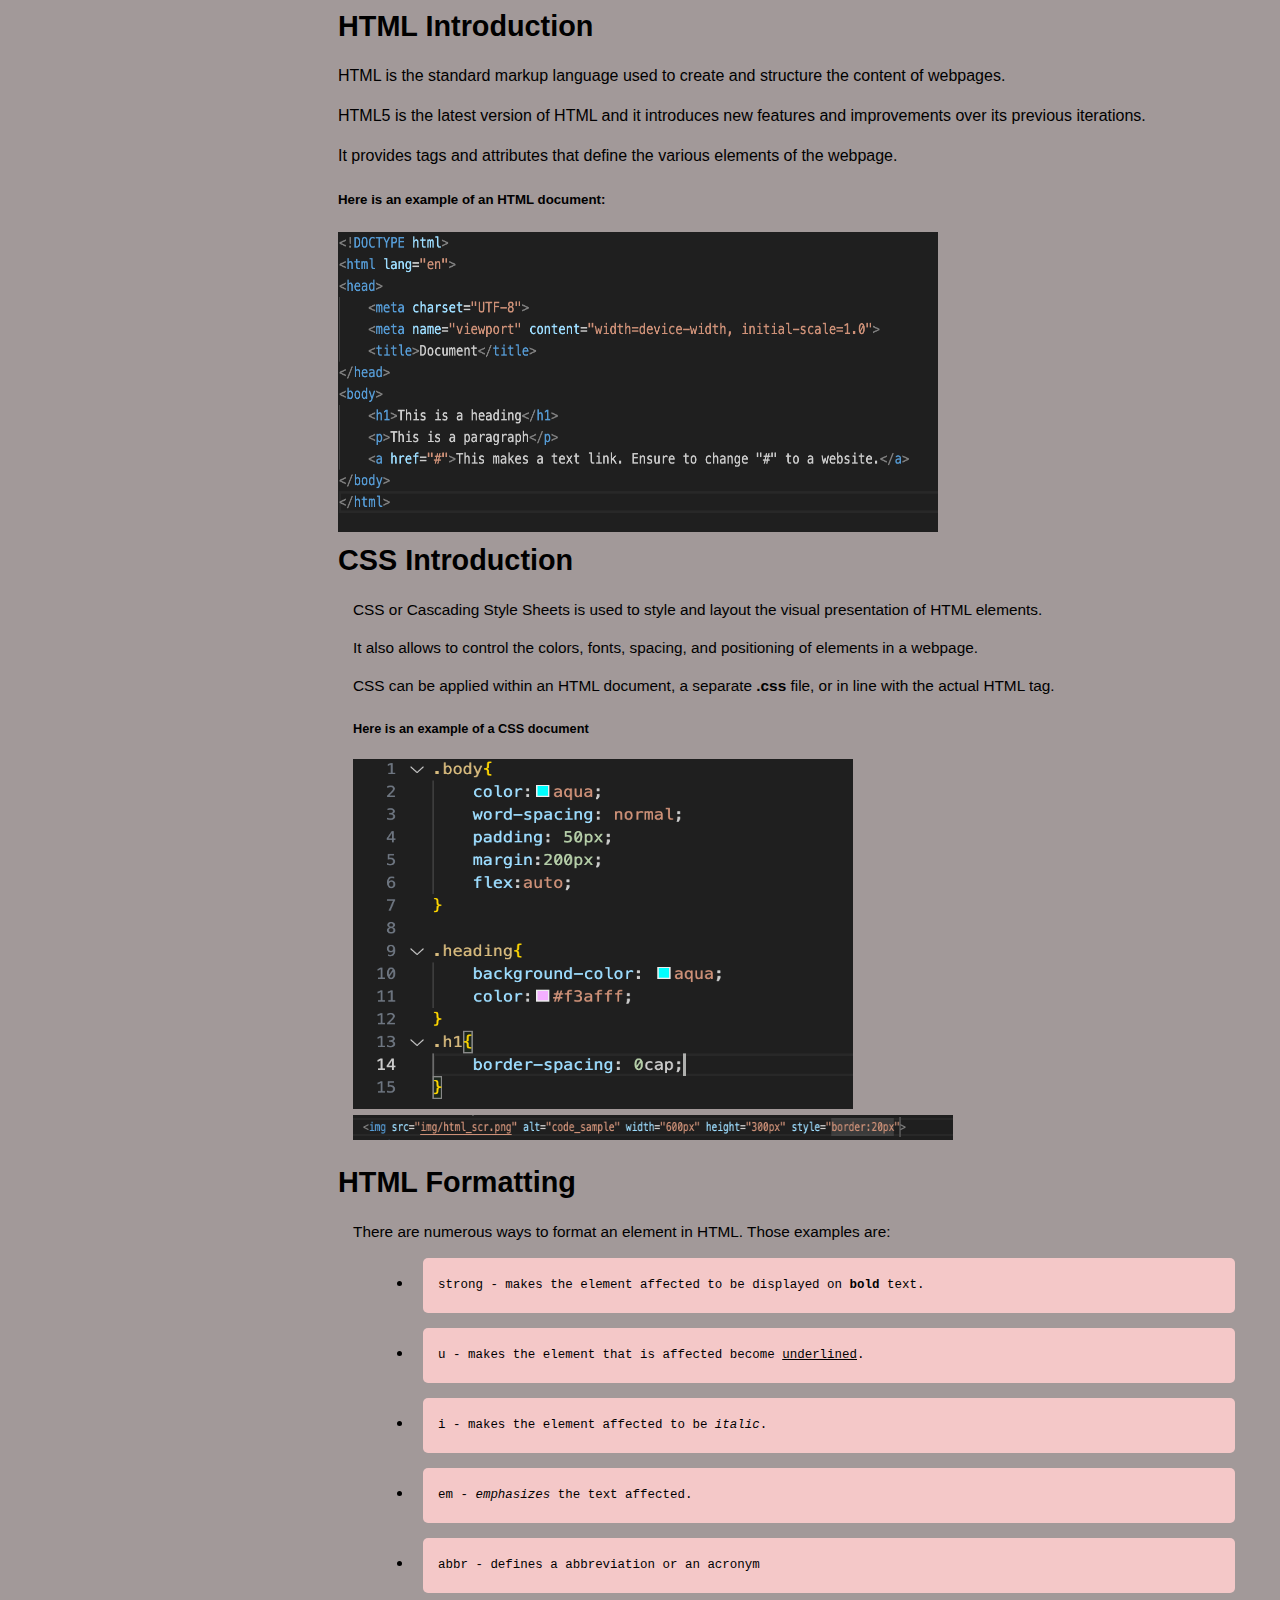
<file: technicalDocumentation.html>
<!DOCTYPE html>
<html>
  <head>
    <link rel="stylesheet" href="/css/technicalDocumentation.css" />
  </head>
  <body>
    <nav id="navbar">
      <header>CC14 Documentation</header>
      <ul>
        <li><a class="nav-link" href="#Introduction">Introduction</a></li>
        <li>
          <a class="nav-link" href="#What_you_should_already_know"
            >What you should already know</a
          >
        </li>
        <li>
          <a class="nav-link" href="#Server_Client_Development"
            >Client and Server - Side Development</a
          >
        </li>
        <li><a class="nav-link" href="#Client_Side_Dev">Client - Side Development</a></li>
        <li><a class="nav-link" href="#Server_Side_Development">Server - Side Development</a></li>
        <li>
          <a class="nav-link" href="#HTML_Intro"
            >HTML Introduction</a>
        </li>
        <li><a class="nav-link" href="#CSS_Intro">Introduction to CSS</a></li>
        <li>
          <a class="nav-link" href="#HTML_Formatting" id="html_for">HTML Formatting</a>
        </li>
      </ul>
    </nav>
    <main id="main-doc">
      <section class="main-section" id="Introduction">
        <header>Introduction</header>
        <article>
          <p>
            Web Application usually involves building the content in a logical and progressive manner. covering key concepts and skills for making wweb applications. 
          </p>

          <p>
            This documentation assumes basic knowledge on HTML, CSS, and javascript
          
        </article>
      </section>
      <section class="main-section" id="What_you_should_already_know">
        <header>What you should already know</header>
        <article>
          <p>This documentation assumes you have the following basic background:</p>

          <ul>
            <li>
              A general understanding of the Internet and the World Wide Web
              (WWW).
            </li> 
            <li>
              Some programming experience. If you are new to programming, try
              one of the tutorials readily available online.
            </li>
          </ul>
        </article>
      </section>
      <section class="main-section" id="Server_Client_Development">
        <header>Client - Side and Server - Side development</header>
        <article>
          <p>
           Client-side and server side development are two distinct aspects of web development that involve different technologies,responsibilities and functionalities.
          </p>
        </article>
        <section class="main-section" id="Client_Side_Dev">
          <article>
          <header>Client-side development:</header>
          <p>
            This refers to the activities that takes place in the user's device (most cases, a web browser) and involve the user interface and user experience.
          </p>
          <ul>
          <li><h4>Technologies used:</h4></li>
              <p>HTML (HyperText Markup Language), CSS (Cascading Style Sheets), JavaScript and other front-end frameworks like Angular and Vue.js</p> 
          <li><h4>Responsibilities:</h4></li>
            <ul>  
            <li>Creating the actual elements on a webpage using HTML and styling it using CSS. </li>
            <li>Implementing interactive and dynamic features by using JavaScript.</li>
            <li>Managing the presentation parts and the user interactions</li>
            </ul>
          <li><h4>Advantages:</h4></li>
            <ul>
              <li>Faster loading of webpages</li>
              <li>Reduces server load since certain operations are performed on the client's side.</li>
              <li>Better user experience with dynamic and interactive elements.</li>
            </ul>
          </ul>
        </article>
      </section>
      <section class="main-section" id="Server_Side_Development">
        <header>Server Side Development</header>
        <article>
          <p>Server side development involves activites that occur on the web server, managing and processing data, handling requests, and performing various server-related operations</p>
          <ul>
          <li><h4>Technologies Used:</h4></li>
          <p>Server-side languages such as PHP, Python(Django),Ruby (Ruby on Rails),Java (Spring), and JavaScript (Node.js)</p>
          <li><h4>Responsibilities:</h4></li>
            <ul>
              <li>Handling data storage and retrieval from databases.</li>
              <li>Executing business logic and application functionality.</li>
              <li>Managing user authentication and authorization.</li>
              <li>Generating dynamic content to be sent to the client.</li>
            </ul>
            <h4>Advantages:</h4>
              <ul>
                <li>Enhanced Security as sensitive operations are performed in the server.</li>
                <li>Centralized control over data and business logic.</li>
                <li>Better scalability for handling a large number of users.</li>
            </ul>
          </ul>
        </article>
      </section>
      <section class="main-section" id="HTML_Intro">
        <header>HTML Introduction</header>
        <p>
          HTML is the standard markup language used to create and structure the content of webpages.
        </p>
        <p>
          HTML5 is the latest version of HTML and it introduces new features and improvements over its previous iterations.
        </p>
        <p>
          It provides tags and attributes that define the various elements of the webpage.
        </p>
        <h5>Here is an example of an HTML document:</h5>
        <img src="/images/TechDoc/html_scr.png" alt="code_sample" width="600px" height="300px" >
      </section>
      <section class="main-section" id="CSS_Intro">
        <header>CSS Introduction</header>
        <article>
          <p>
            CSS or Cascading Style Sheets is used to style and layout the visual presentation of HTML elements.
          </p>
          <p>
            It also allows to control the colors, fonts, spacing, and positioning of elements in a webpage.
          </p>
          <p>
            CSS can be applied within an HTML document, a separate <strong>.css</strong> file, or in line with the actual HTML tag.
          </p>
          <h5>Here is an example of a CSS document</h5>
          <img src="/images/TechDoc/css_scr.png" alt="External CSS file" width="500px" height="350px">
          <img src="/images/TechDoc/css_scr2.png" alt="Inline CSS" width="600px" height="25px">
        </article>
      </section>
      <section class="main-section" id="HTML_Formatting">
        <header>HTML Formatting</header>
        <article>
          <p>
            There are numerous ways to format an element in HTML. Those examples are:
          </p>
          <ul>
            <li><code>strong - makes the element affected to be displayed on  <strong>bold</strong> text.</code></li>
            <li><code>u - makes the element that is affected become <u>underlined</u>.</code></li>
            <li><code>i - makes the element affected to be <i>italic</i>.</code></li>
            <li><code>em - <em>emphasizes</em> the text affected.</code></li>
            <li><code>abbr - defines a abbreviation or an <abbr>acronym</abbr></code></li>
          </ul>
        </article>
      </section>
    </main>
  </body>
</html>
</file>
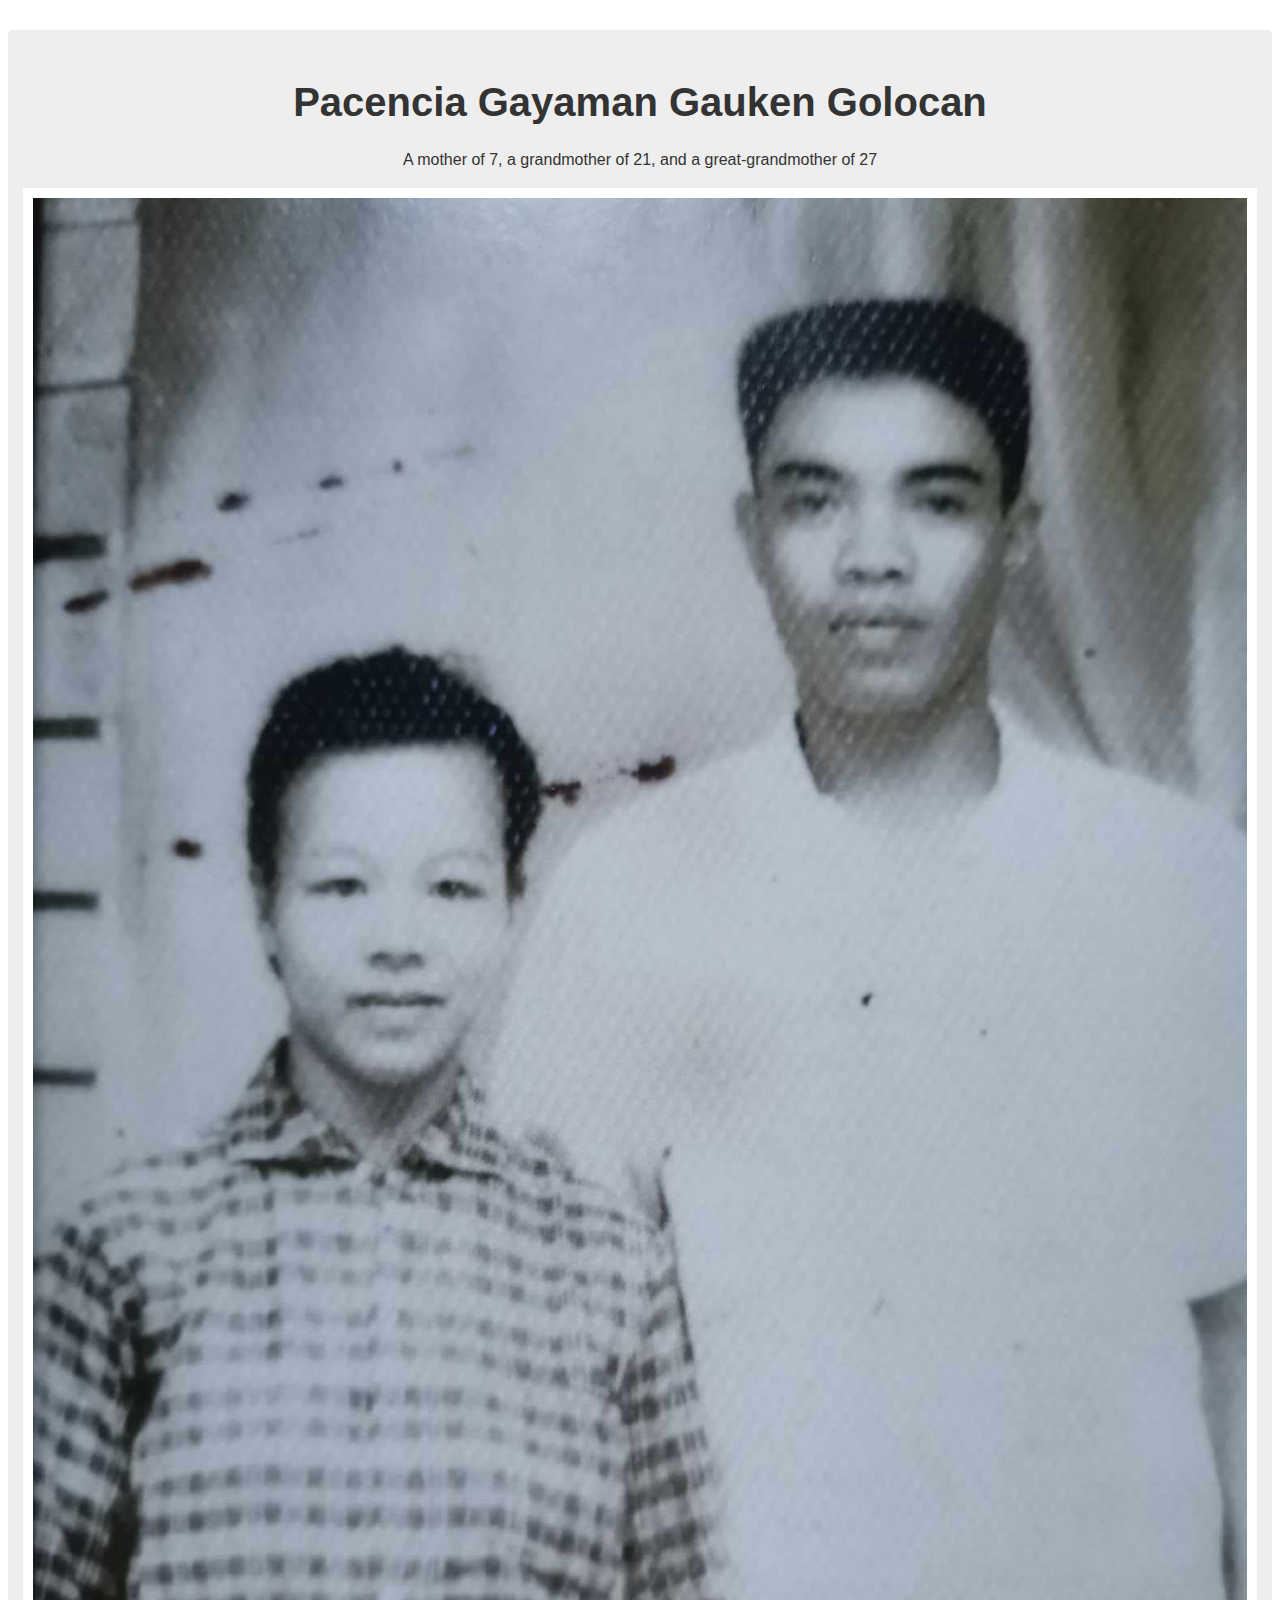
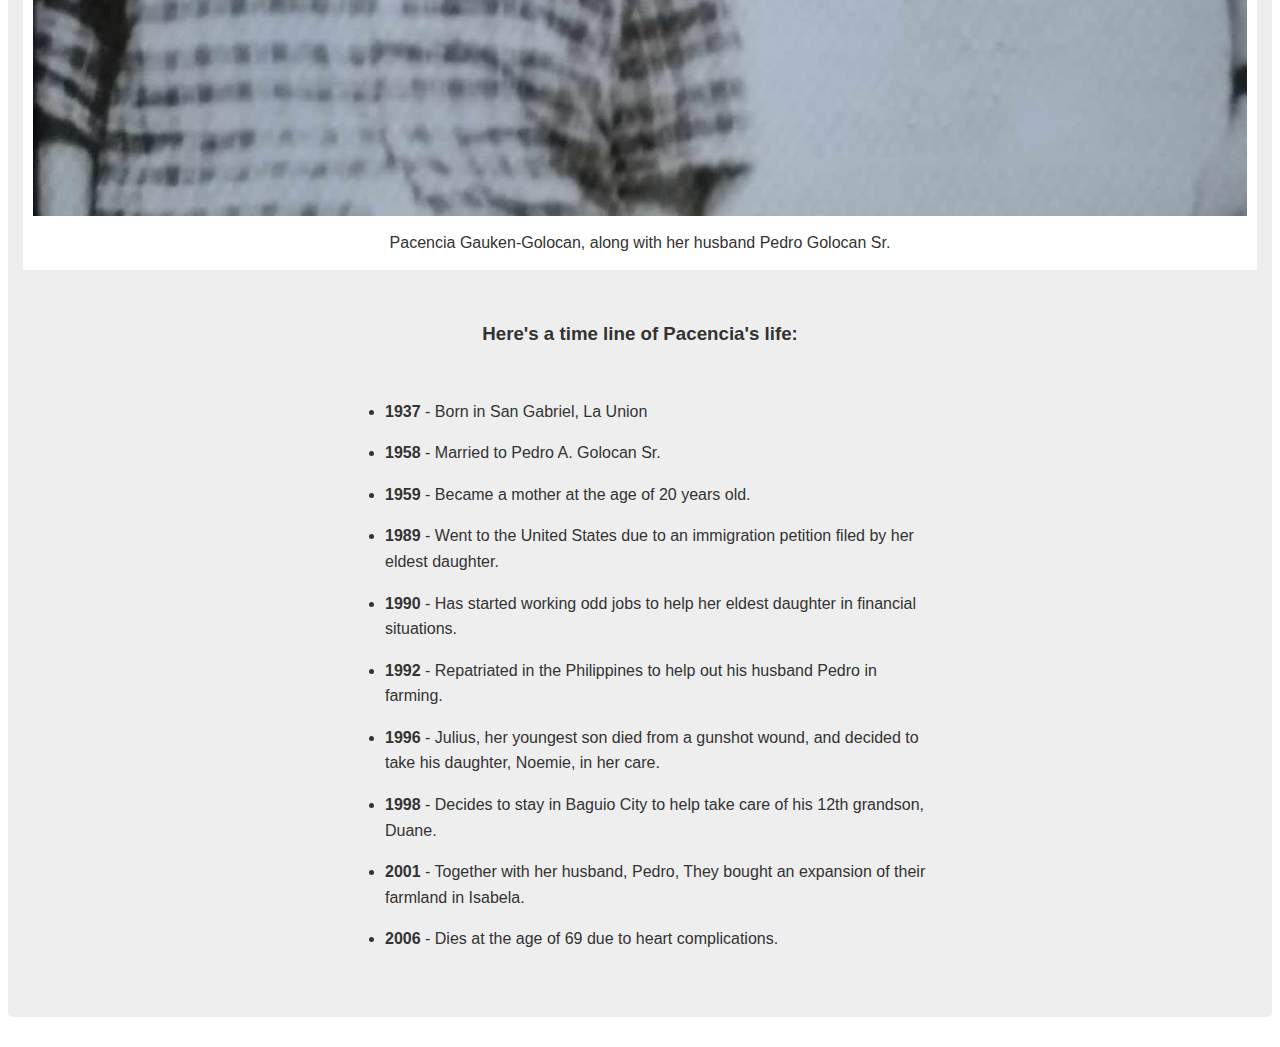
<file: tributePage.html>
<!DOCTYPE html>
<html>
  <head>
    <link rel="stylesheet" href="/css/tributePage.css" >
  </head>
  <body>
    <main id="main">
      <h1 id="title">Pacencia Gayaman Gauken Golocan</h1>
      <p>A mother of 7, a grandmother of 21, and a great-grandmother of 27</p>
      <figure id="img-div">
        <img
          id="image"
          src="/images/Tribute/couplepic.jpg"
          alt="Couple Photo, 1958"
        />
        <figcaption id="img-caption">
          Pacencia Gauken-Golocan, along with her husband Pedro Golocan Sr.
        </figcaption>
      </figure>
      <section id="tribute-info">
        <h3 id="headline">Here's a time line of Pacencia's life:</h3>
        <ul>
          <li><strong>1937</strong> - Born in San Gabriel, La Union</li>
          <li>
            <strong>1958</strong> - Married to Pedro A. Golocan Sr.
          </li>
          <li>
            <strong>1959</strong> - Became a mother at the age of 20 years old.
          </li>
          <li>
            <strong>1989</strong> - Went to the United States due to an immigration petition filed by her eldest daughter.
          </li>
          <li>
            <strong>1990</strong> - Has started working odd jobs to help her eldest daughter in financial situations.
          </li>
          <li>
            <strong>1992</strong> - Repatriated in the Philippines to help out his husband Pedro in farming.
          </li>
          <li>
            <strong>1996</strong> - Julius, her youngest son died from a gunshot wound, and decided to take his daughter, Noemie, in her care.
          </li>
          <li>
            <strong>1998</strong> - Decides to stay in Baguio City to help take care of his 12th grandson, Duane.
          </li>
          <li>
            <strong>2001</strong> - Together with her husband, Pedro, They bought an expansion of their farmland in Isabela.
          </li>
          <li>
            <strong>2006</strong> - Dies at the age of 69 due to heart complications.
          </li>
      </section>
    </main>
  </body>
</html>
</file>
<file: css/base.css>
/**
 * =================================================================== 
 *
 *  Kards v1.0 Base Stylesheet
 *  url: styleshout.com
 *  03-01-2016
 *  ------------------------------------------------------------------
 *  TOC:
 *  01. reset
 *  02. basic/base setup styles
 *  03. grid
 *  04. MISC
 *
 * =================================================================== 
 */

/** 
 * ===================================================================
 * 01. reset - normalize.css v3.0.2 | MIT License | git.io/normalize
 *
 * ------------------------------------------------------------------- 
 */
html {
	font-family: sans-serif;
	-ms-text-size-adjust: 100%;
	-webkit-text-size-adjust: 100%;
}

body {
	margin: 0;
}

article,
aside,
details,
figcaption,
figure,
footer,
header,
hgroup,
main,
menu,
nav,
section,
summary {
	display: block;
}

audio,
canvas,
progress,
video {
	display: inline-block;
	vertical-align: baseline;
}

audio:not([controls]) {
	display: none;
	height: 0;
}

[hidden],
template {
	display: none;
}

a {
	background: transparent;
}

a:active,
a:hover {
	outline: 0;
}

abbr[title] {
	border-bottom: 1px dotted;
}

b,
strong {
	font-weight: bold;
}

dfn {
	font-style: italic;
}

h1 {
	font-size: 2em;
	margin: 0.67em 0;
}

mark {
	background: #ff0;
	color: #000;
}

small {
	font-size: 80%;
}

sub,
sup {
	font-size: 75%;
	line-height: 0;
	position: relative;
	vertical-align: baseline;
}

sup {
	top: -0.5em;
}

sub {
	bottom: -0.25em;
}

img {
	border: 0;
}

svg:not(:root) {
	overflow: hidden;
}

figure {
	margin: 1em 40px;
}

hr {
	-moz-box-sizing: content-box;
	box-sizing: content-box;
	height: 0;
}

pre {
	overflow: auto;
}

code,
kbd,
pre,
samp {
	font-family: monospace, monospace;
	font-size: 1em;
}

button,
input,
optgroup,
select,
textarea {
	color: inherit;
	font: inherit;
	margin: 0;
}

button {
	overflow: visible;
}

button,
select {
	text-transform: none;
}

button,
html input[type="button"],
input[type="reset"],
input[type="submit"] {
	-webkit-appearance: button;
	cursor: pointer;
}

button[disabled],
html input[disabled] {
	cursor: default;
}

button::-moz-focus-inner,
input::-moz-focus-inner {
	border: 0;
	padding: 0;
}

input {
	line-height: normal;
}

input[type="checkbox"],
input[type="radio"] {
	box-sizing: border-box;
	padding: 0;
}

input[type="number"]::-webkit-inner-spin-button,
input[type="number"]::-webkit-outer-spin-button {
	height: auto;
}

input[type="search"] {
	-webkit-appearance: textfield;
	-moz-box-sizing: content-box;
	-webkit-box-sizing: content-box;
	box-sizing: content-box;
}

input[type="search"]::-webkit-search-cancel-button,
input[type="search"]::-webkit-search-decoration {
	-webkit-appearance: none;
}

fieldset {
	border: 1px solid #c0c0c0;
	margin: 0 2px;
	padding: 0.35em 0.625em 0.75em;
}

legend {
	border: 0;
	padding: 0;
}

textarea {
	overflow: auto;
}

optgroup {
	font-weight: bold;
}

table {
	border-collapse: collapse;
	border-spacing: 0;
}

td,
th {
	padding: 0;
}

/** 
 * ===================================================================
 * 02. basic/base setup styles - (_basic.scss)
 *
 * ------------------------------------------------------------------- 
 */
html {
	font-size: 62.5%;
	box-sizing: border-box;
}

*,
*::before,
*::after {
	box-sizing: inherit;
}

body {
	font-weight: normal;
	line-height: 1;
	text-rendering: optimizeLegibility;
	word-wrap: break-word;
	-webkit-overflow-scrolling: touch;
	-webkit-text-size-adjust: none;
}

body,
input,
button {
	-moz-osx-font-smoothing: grayscale;
	-webkit-font-smoothing: antialiased;
}

/**
 * Media - (_basic.scss)
 * ------------------------------------------------------------------- 
 */
img,
video {
	max-width: 100%;
	height: auto;
}

/**
 * Typography resets - (_basic.scss)
 * ------------------------------------------------------------------- 
 */
div,
dl,
dt,
dd,
ul,
ol,
li,
h1,
h2,
h3,
h4,
h5,
h6,
pre,
form,
p,
blockquote,
th,
td {
	margin: 0;
	padding: 0;
}

h1,
h2,
h3,
h4,
h5,
h6 {
	-webkit-font-variant-ligatures: common-ligatures;
	-moz-font-variant-ligatures: common-ligatures;
	font-variant-ligatures: common-ligatures;
	text-rendering: optimizeLegibility;
}

em,
i {
	font-style: italic;
	line-height: inherit;
}

strong,
b {
	font-weight: bold;
	line-height: inherit;
}

small {
	font-size: 60%;
	line-height: inherit;
}

ol,
ul {
	list-style: none;
}

li {
	display: block;
}

/**
 * links - (_basic.scss)
 * ------------------------------------------------------------------- 
 */
a {
	text-decoration: none;
	line-height: inherit;
}

a img {
	border: none;
}

/**
 * inputs - (_basic.scss)
 * ------------------------------------------------------------------- 
 */
fieldset {
	margin: 0;
	padding: 0;
}

input[type="email"],
input[type="number"],
input[type="search"],
input[type="text"],
input[type="tel"],
input[type="url"],
input[type="password"],
textarea {
	-webkit-appearance: none;
	-moz-appearance: none;
	-ms-appearance: none;
	-o-appearance: none;
	appearance: none;
}

/** 
 * ===================================================================
 * 03. grid - (_grid.scss)
 *
 * ------------------------------------------------------------------- 
 */
.row {
	width: 94%;
	max-width: 1140px;
	margin: 0 auto;
}

.row:before,
.row:after {
	content: "";
	display: table;
}

.row:after {
	clear: both;
}

.row .row {
	width: auto;
	max-width: none;
	margin-left: -20px;
	margin-right: -20px;
}

[class*="col-"],
.bgrid {
	float: left;
}

[class*="col-"] + [class*="col-"].end {
	float: right;
}

[class*="col-"] {
	padding: 0 20px;
}

.col-one {
	width: 8.33333%;
}

.col-two,
.col-1-6 {
	width: 16.66667%;
}

.col-three,
.col-1-4 {
	width: 25%;
}

.col-four,
.col-1-3 {
	width: 33.33333%;
}

.col-five {
	width: 41.66667%;
}

.col-six,
.col-1-2 {
	width: 50%;
}

.col-seven {
	width: 58.33333%;
}

.col-eight,
.col-2-3 {
	width: 66.66667%;
}

.col-nine,
.col-3-4 {
	width: 75%;
}

.col-ten,
.col-5-6 {
	width: 83.33333%;
}

.col-eleven {
	width: 91.66667%;
}

.col-twelve,
.col-full {
	width: 100%;
}

/**
 * small screens - (_grid.scss)
 * --------------------------------------------------------------- 
 */
@media screen and (max-width:1024px) {
	.row .row {
		margin-left: -18px;
		margin-right: -18px;
	}

	[class*="col-"] {
		padding: 0 18px;
	}

}

/**
 * tablets - (_grid.scss)
 * --------------------------------------------------------------- 
 */
@media screen and (max-width:768px) {
	.row {
		width: auto;
		padding-left: 30px;
		padding-right: 30px;
	}

	.row .row {
		padding-left: 0;
		padding-right: 0;
		margin-left: -15px;
		margin-right: -15px;
	}

	[class*="col-"] {
		padding: 0 15px;
	}

	.tab-1-4 {
		width: 25%;
	}

	.tab-1-3 {
		width: 33.33333%;
	}

	.tab-1-2 {
		width: 50%;
	}

	.tab-2-3 {
		width: 66.66667%;
	}

	.tab-3-4 {
		width: 75%;
	}

	.tab-full {
		width: 100%;
	}

}

/**
 * large mobile devices - (_grid.scss)
 * --------------------------------------------------------------- 
 */
@media screen and (max-width:600px) {
	.row {
		padding-left: 25px;
		padding-right: 25px;
	}

	.row .row {
		margin-left: -10px;
		margin-right: -10px;
	}

	[class*="col-"] {
		padding: 0 10px;
	}

	.mob-1-4 {
		width: 25%;
	}

	.mob-1-2 {
		width: 50%;
	}

	.mob-3-4 {
		width: 75%;
	}

	.mob-full {
		width: 100%;
	}

}

/**
 * small mobile devices - (_grid.scss)
 * --------------------------------------------------------------- 
 */
@media screen and (max-width:400px) {
	.row .row {
		padding-left: 0;
		padding-right: 0;
		margin-left: 0;
		margin-right: 0;
	}

	[class*="col-"] {
		width: 100% !important;
		float: none !important;
		clear: both !important;
		margin-left: 0;
		margin-right: 0;
		padding: 0;
	}

	[class*="col-"] + [class*="col-"].end {
		float: none;
	}

}

/** 
 * ===================================================================
 * block grids - (_grid.scss)
 *
 * ------------------------------------------------------------------- 
 */
[class*="block-"]:before,
[class*="block-"]:after {
	content: "";
	display: table;
}

[class*="block-"]:after {
	clear: both;
}

.block-1-6 .bgrid {
	width: 16.66667%;
}

.block-1-4 .bgrid {
	width: 25%;
}

.block-1-3 .bgrid {
	width: 33.33333%;
}

.block-1-2 .bgrid {
	width: 50%;
}

/**
 * Clearing for block grid columns. Allow columns with 
 * different heights to align properly.
 */
.block-1-6 .bgrid:nth-child(6n+1),
.block-1-4 .bgrid:nth-child(4n+1),
.block-1-3 .bgrid:nth-child(3n+1),
.block-1-2 .bgrid:nth-child(2n+1) {
	clear: both;
}

/**
 * small screens - (_grid.scss)
 * --------------------------------------------------------------- 
 */
@media screen and (max-width:1024px) {
	.block-s-1-6 .bgrid {
		width: 16.66667%;
	}

	.block-s-1-4 .bgrid {
		width: 25%;
	}

	.block-s-1-3 .bgrid {
		width: 33.33333%;
	}

	.block-s-1-2 .bgrid {
		width: 50%;
	}

	.block-s-full .bgrid {
		width: 100%;
		clear: both;
	}

	[class*="block-s-"] .bgrid:nth-child(n) {
		clear: none;
	}

	.block-s-1-6 .bgrid:nth-child(6n+1),
	.block-s-1-4 .bgrid:nth-child(4n+1),
	.block-s-1-3 .bgrid:nth-child(3n+1),
	.block-s-1-2 .bgrid:nth-child(2n+1) {
		clear: both;
	}

}

/**
 * tablets - (_grid.scss)
 * --------------------------------------------------------------- 
 */
@media screen and (max-width:768px) {
	.block-tab-1-6 .bgrid {
		width: 16.66667%;
	}

	.block-tab-1-4 .bgrid {
		width: 25%;
	}

	.block-tab-1-3 .bgrid {
		width: 33.33333%;
	}

	.block-tab-1-2 .bgrid {
		width: 50%;
	}

	.block-tab-full .bgrid {
		width: 100%;
		clear: both;
	}

	[class*="block-tab-"] .bgrid:nth-child(n) {
		clear: none;
	}

	.block-tab-1-6 .bgrid:nth-child(6n+1),
	.block-tab-1-4 .bgrid:nth-child(4n+1),
	.block-tab-1-3 .bgrid:nth-child(3n+1),
	.block-tab-1-2 .bgrid:nth-child(2n+1) {
		clear: both;
	}

}

/**
 * large mobile devices - (_grid.scss)
 * --------------------------------------------------------------- 
 */
@media screen and (max-width:600px) {
	.block-mob-1-6 .bgrid {
		width: 16.66667%;
	}

	.block-mob-1-4 .bgrid {
		width: 25%;
	}

	.block-mob-1-3 .bgrid {
		width: 33.33333%;
	}

	.block-mob-1-2 .bgrid {
		width: 50%;
	}

	.block-mob-full .bgrid {
		width: 100%;
		clear: both;
	}

	[class*="block-mob-"] .bgrid:nth-child(n) {
		clear: none;
	}

	.block-mob-1-6 .bgrid:nth-child(6n+1),
	.block-mob-1-4 .bgrid:nth-child(4n+1),
	.block-mob-1-3 .bgrid:nth-child(3n+1),
	.block-mob-1-2 .bgrid:nth-child(2n+1) {
		clear: both;
	}

}

/**
 * stack on small mobile devices - (_grid.scss)
 * --------------------------------------------------------------- 
 */
@media screen and (max-width:400px) {
	.stack .bgrid {
		width: 100% !important;
		float: none !important;
		clear: both !important;
		margin-left: 0;
		margin-right: 0;
	}

}

/** 
 * ===================================================================
 * 04. MISC  - (_grid.scss)
 *
 * ------------------------------------------------------------------- 
 */

/**
 * Clearing - (http://nicolasgallagher.com/micro-clearfix-hack/
 */
.group:before,
.group:after {
	content: "";
	display: table;
}

.group:after {
	clear: both;
}

/**
 * Misc Helper Styles 
 */
.hide {
	display: none;
}

.invisible {
	visibility: hidden;
}

.antialiased {
	-webkit-font-smoothing: antialiased;
	-moz-osx-font-smoothing: grayscale;
}

.remove-bottom {
	margin-bottom: 0;
}

.half-bottom {
	margin-bottom: 1.5rem !important;
}

.add-bottom {
	margin-bottom: 3rem !important;
}

.no-border {
	border: none;
}

.full-width {
	width: 100%;
}

.text-center {
	text-align: center;
}

.text-left {
	text-align: left;
}

.text-right {
	text-align: right;
}

.pull-left {
	float: left;
}

.pull-right {
	float: right;
}

.align-center {
	margin-left: auto;
	margin-right: auto;
	text-align: center;
}

/*# sourceMappingURL=base.css.map */
</file>
<file: css/main.css>
/**
 * =================================================================== 
 *
 *  Kards v1.0 Main Stylesheet
 *  url: styleshout.com
 *  03-01-2016
 *  ------------------------------------------------------------------
 *  TOC:
 *  01. webfonts and iconfonts
 *  02. base style overrides
 *  03. typography & general theme styles
 *  04. preloader
 *  05. forms
 *  06. buttons 
 *  07. other components
 *  08. common styles
 *  09. header styles
 *  10. intro
 *  11. about
 *  12. resume
 *  13. portfolio
 *  14. call-to-action section
 *  15. services
 *  16. stats
 *  17. contact
 *  18. footer
 *
 * =================================================================== 
 */


/** 
 * ===================================================================
 * 01. webfonts and iconfonts - (_document-setup.scss)
 *
 * ------------------------------------------------------------------- 
 */
@import url("fonts.css");
@import url("font-awesome/css/font-awesome.min.css");
@import url("micons/micons.css");


/** 
 * ===================================================================
 * 02. base style overrides - (_document-setup.scss)
 *
 * ------------------------------------------------------------------- 
 */
html {
	font-size: 10px;
}

@media only screen and (max-width:1024px) {
	html {
		font-size: 9.411764705882353px;
	}
}
@media only screen and (max-width:768px) {
	html {
		font-size: 10px;
	}
}
@media only screen and (max-width:400px) {
	html {
		font-size: 9.411764705882353px;
	}
}

html, body {
	height: 100%;
}
body {
	background: #151515;
	font-family: "lora-regular", serif;
	font-size: 1.7rem;
	line-height: 3rem;
	color: #6e6e6e;
}

/**
 * links - (_document-setup.scss)
 * -------------------------------------------------------------------
 */
a, a:visited {
	color: #000000;
	-moz-transition: all 0.3s ease-in-out;
	-o-transition: all 0.3s ease-in-out;
	-webkit-transition: all 0.3s ease-in-out;
	-ms-transition: all 0.3s ease-in-out;
	transition: all 0.3s ease-in-out;
}
a:hover, a:focus, a:active {
	color: #FF0077;
	outline: 0;
}

/** 
 * ===================================================================
 * 03. typography & general theme styles - (_document-setup.scss)
 *
 * ------------------------------------------------------------------- 
 */
h1, h2, h3, h4, h5, h6, .h01, .h02, .h03, .h04, .h05, .h06 {
	font-family: "poppins-semibold", sans-serif;
	color: #313131;
	font-style: normal;
	text-rendering: optimizeLegibility;
	margin-bottom: 2.1rem;
}
h3, .h03, h4, .h04 {
	margin-bottom: 1.8rem;
}
h5, .h05, h6, .h06 {
	font-family: "poppins-bold";
	margin-bottom: 1.2rem;
}
h1, .h01 {
	font-size: 3.1rem;
	line-height: 1.355;
	letter-spacing: -.1rem;
}
@media only screen and (max-width:600px) {
	h1, .h01 {
		font-size: 2.6rem;
		letter-spacing: -.07rem;
	}
}
h2, .h02 {
	font-size: 2.4rem;
	line-height: 1.25;
}
h3, .h03 {
	font-size: 2rem;
	line-height: 1.5;
}
h4, .h04 {
	font-size: 1.7rem;
	line-height: 1.765;
}
h5, .h05 {
	font-size: 1.4rem;
	line-height: 1.714;
	text-transform: uppercase;
	letter-spacing: .15rem;
}
h6, .h06 {
	font-size: 1.3rem;
	line-height: 1.846;
	text-transform: uppercase;
	letter-spacing: .15rem;
}
p img {
	margin: 0;
}
p.lead {
	font-family: "lora-regular", serif;
	font-size: 2rem;
	line-height: 1.8;
	color: #888888;
}
@media only screen and (max-width:768px) {
	p.lead {
		font-size: 1.7rem;
	}
}
em, i, strong, b {
	font-size: 1.7rem;
	line-height: 3rem;
	font-style: normal;
	font-weight: normal;
}
em, i {
	font-family: "lora-italic", serif;
}
strong, b {
	font-family: "lora-bold", serif;
}
small {
	font-size: 1.2rem;
	line-height: inherit;
}
blockquote {
	margin: 3rem 0;
	padding-left: 4rem;
	position: relative;
}
blockquote:before {
	content: "\201C";
	font-size: 8rem;
	line-height: 0px;
	margin: 0;
	color: #313131;
	font-family: arial, sans-serif;
	position: absolute;
	top: 3rem;
	left: 0;
}
blockquote p {
	font-family: georgia, serif;
	font-style: italic;
	padding: 0;
	font-size: 1.9rem;
	line-height: 1.737;
}
blockquote cite {
	display: block;
	font-size: 1.3rem;
	font-style: normal;
	line-height: 1.616;
}
blockquote cite:before {
	content: "\2014 \0020";
}
blockquote cite a, blockquote cite a:visited {
	color: #888888;
	border: none;
}
abbr {
	font-family: "poppins-bold", serif;
	font-variant: small-caps;
	text-transform: lowercase;
	letter-spacing: .05rem;
	color: #888888;
}
var, kbd, samp, code, pre {
	font-family: Consolas, "Andale Mono", Courier, "Courier New", monospace;
}
pre {
	padding: 2.4rem 3rem 3rem;
	background: #F1F1F1;
}
code {
	font-size: 1.4rem;
	margin: 0 .2rem;
	padding: .3rem .6rem;
	white-space: nowrap;
	background: #F1F1F1;
	border: 1px solid #E1E1E1;
	border-radius: 3px;
}
pre > code {
	display: block;
	white-space: pre;
	line-height: 2;
	padding: 0;
	margin: 0;
}
pre.prettyprint > code {
	border: none;
}
del {
	text-decoration: line-through;
}
abbr[title], dfn[title] {
	border-bottom: 1px dotted;
	cursor: help;
}
mark {
	background: #FFF49B;
	color: #000;
}
hr {
	border: solid #d2d2d2;
	border-width: 1px 0 0;
	clear: both;
	margin: 2.4rem 0 1.5rem;
	height: 0;
}

/**
 * Lists - (_document-setup.scss)  
 * -------------------------------------------------------------------
 */
ol {
	list-style: decimal;
}
ul {
	list-style: disc;
}
li {
	display: list-item;
}
ol, ul {
	margin-left: 1.7rem;
}
ul li {
	padding-left: .4rem;
}
ul ul, ul ol, ol ol, ol ul {
	margin: .6rem 0 .6rem 1.7rem;
}
ul.disc li {
	display: list-item;
	list-style: none;
	padding: 0 0 0 .8rem;
	position: relative;
}
ul.disc li::before {
	content: "";
	display: inline-block;
	width: 8px;
	height: 8px;
	border-radius: 50%;
	background: #FF0077;
	position: absolute;
	left: -17px;
	top: 11px;
	vertical-align: middle;
}
dt {
	margin: 0;
	color: #FF0077;
}
dd {
	margin: 0 0 0 2rem;
}

/**
 * tables - (_document-setup.scss)  
 * -------------------------------------------------------------------
 */
table {
	border-width: 0;
	width: 100%;
	max-width: 100%;
	font-family: "lora-regular", sans-serif;
}
th, td {
	padding: 1.5rem 3rem;
	text-align: left;
	border-bottom: 1px solid #E8E8E8;
}
th {
	color: #313131;
	font-family: "poppins-bold", sans-serif;
}
td {
	line-height: 1.5;
}
th:first-child, td:first-child {
	padding-left: 0;
}
th:last-child, td:last-child {
	padding-right: 0;
}
.table-responsive {
	overflow-x: auto;
	-webkit-overflow-scrolling: touch;
}

/**
 * Spacing - (_document-setup.scss)  
 * -------------------------------------------------------------------
 */
button, .button {
	margin-bottom: 1.2;
}
fieldset {
	margin-bottom: 1.5rem;
}
input,
textarea,
select,
pre,
blockquote,
figure,
table,
p,
ul,
ol,
dl,
form,
.fluid-video-wrapper,
.ss-custom-select {
	margin-bottom: 3rem;
}

/**
 * floated image - (_document-setup.scss)  
 * -------------------------------------------------------------------
 */
img.pull-right {
	margin: .9rem 0 0 2.4rem;
}
img.pull-left {
	margin: .9rem 2.4rem 0 0;
}

/**
 * block grid paddings - (_document-setup.scss) 
 * -------------------------------------------------------------------
 */
.bgrid {
	padding: 0 20px;
}
@media only screen and (max-width:1024px) {
	.bgrid {
		padding: 0 18px;
	}
}
@media only screen and (max-width:768px) {
	.bgrid {
		padding: 0 15px;
	}
}
@media only screen and (max-width:600px) {
	.bgrid {
		padding: 0 10px;
	}
}
@media only screen and (max-width:400px) {
	.bgrid {
		padding: 0;
	}
}

/**
 * pace.js styles - minimal  - (_document-setup.scss)
 * -------------------------------------------------------------------
 */
.pace {
	-webkit-pointer-events: none;
	pointer-events: none;
	-webkit-user-select: none;
	-moz-user-select: none;
	user-select: none;
}
.pace-inactive {
	display: none;
}
.pace .pace-progress {
	background: #FF0077;
	position: fixed;
	z-index: 900;
	top: 0;
	right: 100%;
	width: 100%;
	height: 6px;
}

/** 
 * ===================================================================
 * 04. preloader - (_preloader-1.scss)
 *
 * ------------------------------------------------------------------- 
 */
#preloader {
	position: fixed;
	top: 0;
	left: 0;
	right: 0;
	bottom: 0;
	background: #151515;
	z-index: 800;
	height: 100%;
	width: 100%;
}
.no-js #preloader, .oldie #preloader {
	display: none;
}
#loader {
	position: absolute;
	left: 50%;
	top: 50%;
	width: 60px;
	height: 60px;
	margin: -30px 0 0 -30px;
	padding: 0;
}
#loader:before {
	content: "";
	border-top: 11px solid rgba(255, 255, 255, 0.1);
	border-right: 11px solid rgba(255, 255, 255, 0.1);
	border-bottom: 11px solid rgba(255, 255, 255, 0.1);
	border-left: 11px solid #FF0077;
	-webkit-animation: load 1.1s infinite linear;
	animation: load 1.1s infinite linear;
	display: block;
	border-radius: 50%;
	width: 60px;
	height: 60px;
}
@-webkit-keyframes load {
	0% {
		-webkit-transform: rotate(0deg);
		transform: rotate(0deg);
	}
	100% {
		-webkit-transform: rotate(360deg);
		transform: rotate(360deg);
	}
}
@keyframes load {
	0% {
		-webkit-transform: rotate(0deg);
		transform: rotate(0deg);
	}
	100% {
		-webkit-transform: rotate(360deg);
		transform: rotate(360deg);
	}
}

/** 
 * ===================================================================
 * 05. forms - (_forms.scss)
 *
 * ------------------------------------------------------------------- 
 */
fieldset {
	border: none;
}
input[type="email"],
input[type="number"],
input[type="search"],
input[type="text"],
input[type="tel"],
input[type="url"],
input[type="password"],
textarea,
select {
	display: block;
	height: 6rem;
	padding: 1.5rem 0;
	border: 0;
	outline: none;
	vertical-align: middle;
	color: #313131;
	font-family: "poppins-regular", sans-serif;
	font-size: 1.5rem;
	line-height: 3rem;
	max-width: 100%;
	background: transparent;
	border-bottom: 1px solid rgba(0, 0, 0, 0.3);
	-moz-transition: all 0.3s ease-in-out;
	-o-transition: all 0.3s ease-in-out;
	-webkit-transition: all 0.3s ease-in-out;
	-ms-transition: all 0.3s ease-in-out;
	transition: all 0.3s ease-in-out;
}
.ss-custom-select {
	position: relative;
	padding: 0;
}
.ss-custom-select select {
	-webkit-appearance: none;
	-moz-appearance: none;
	-ms-appearance: none;
	-o-appearance: none;
	appearance: none;
	text-indent: 0.01px;
	text-overflow: '';
	margin: 0;
	line-height: 3rem;
	vertical-align: middle;
}
.ss-custom-select select option {
	padding-left: 2rem;
	padding-right: 2rem;
}
.ss-custom-select select::-ms-expand {
	display: none;
}
.ss-custom-select::after {
	content: '\f0d7';
	font-family: 'FontAwesome';
	position: absolute;
	top: 50%;
	right: 1.5rem;
	margin-top: -10px;
	bottom: auto;
	width: 20px;
	height: 20px;
	line-height: 20px;
	font-size: 18px;
	text-align: center;
	pointer-events: none;
	color: #252525;
}

/* IE9 and below */
.oldie .ss-custom-select::after {
	display: none;
}
textarea {
	min-height: 25rem;
}
input[type="email"]:focus,
input[type="number"]:focus,
input[type="search"]:focus,
input[type="text"]:focus,
input[type="tel"]:focus,
input[type="url"]:focus,
input[type="password"]:focus,
textarea:focus,
select:focus {
	color: #cc005f;
	border-bottom: 1px solid #FF0077;
}
label, legend {
	font-family: "poppins-bold", sans-serif;
	font-size: 1.4rem;
	margin-bottom: .6rem;
	color: #3b3b3b;
	display: block;
}
input[type="checkbox"], input[type="radio"] {
	display: inline;
}
label > .label-text {
	display: inline-block;
	margin-left: 1rem;
	font-family: "poppins-regular", sans-serif;
	line-height: inherit;
}
label > input[type="checkbox"], label > input[type="radio"] {
	margin: 0;
	position: relative;
	top: .15rem;
}

/**
 * Style Placeholder Text  
 * -
 */
::-webkit-input-placeholder {
	color: #a1a1a1;
}
:-moz-placeholder {
	color: #a1a1a1;  /* Firefox 18- */
}
::-moz-placeholder {
	color: #a1a1a1;  /* Firefox 19+ */
}
:-ms-input-placeholder {
	color: #a1a1a1;
}
.placeholder {
	color: #a1a1a1 !important;
}

/** 
 * ===================================================================
 * 06. buttons - (_button-essentials.scss)
 *
 * ------------------------------------------------------------------- 
 */
.button,
a.button,
button,
input[type="submit"],
input[type="reset"],
input[type="button"] {
	display: inline-block;
	font-family: "poppins-bold", sans-serif;
	font-size: 1.4rem;
	text-transform: uppercase;
	letter-spacing: .3rem;
	height: 5.4rem;
	line-height: 5.4rem;
	padding: 0 3rem;
	margin: 0 .3rem 1.2rem 0;
	background: #d8d8d8;
	color: #313131;
	text-decoration: none;
	cursor: pointer;
	text-align: center;
	white-space: nowrap;
	border: none;
	-moz-transition: all 0.3s ease-in-out;
	-o-transition: all 0.3s ease-in-out;
	-webkit-transition: all 0.3s ease-in-out;
	-ms-transition: all 0.3s ease-in-out;
	transition: all 0.3s ease-in-out;
}
.button:hover,
a.button:hover,
button:hover,
input[type="submit"]:hover,
input[type="reset"]:hover,
input[type="button"]:hover,
.button:focus,
button:focus,
input[type="submit"]:focus,
input[type="reset"]:focus,
input[type="button"]:focus {
	background: #bebebe;
	color: #000000;
	outline: 0;
}
.button.button-primary,
a.button.button-primary,
button.button-primary,
input[type="submit"].button-primary,
input[type="reset"].button-primary,
input[type="button"].button-primary {
	background: #313131;
	color: #FFFFFF;
}
.button.button-primary:hover,
a.button.button-primary:hover,
button.button-primary:hover,
input[type="submit"].button-primary:hover,
input[type="reset"].button-primary:hover,
input[type="button"].button-primary:hover,
.button.button-primary:focus,
button.button-primary:focus,
input[type="submit"].button-primary:focus,
input[type="reset"].button-primary:focus,
input[type="button"].button-primary:focus {
	background: #1f1f1f;
}
button.full-width, .button.full-width {
	width: 100%;
	margin-right: 0;
}
button.medium, .button.medium {
	height: 5.7rem !important;
	line-height: 5.7rem !important;
	padding: 0 1.8rem !important;
}
button.large, .button.large {
	height: 6rem !important;
	line-height: 6rem !important;
	padding: 0rem 3rem !important;
}
button.stroke, .button.stroke {
	background: transparent !important;
	border: 3px solid #313131;
	line-height: 4.8rem;
}
button.stroke.medium, .button.stroke.medium {
	line-height: 5.1rem !important;
}
button.stroke.large, .button.stroke.large {
	line-height: 5.4rem !important;
}
button.stroke:hover, .button.stroke:hover {
	border: 3px solid #FF0077;
	color: #FF0077;
}
button::-moz-focus-inner, input::-moz-focus-inner {
	border: 0;
	padding: 0;
}


/** 
 * ===================================================================
 * 07. other components - (_others.scss)
 *
 * ------------------------------------------------------------------- 
 */

/**
 * alert box - (_alert-box.scss)
 * -------------------------------------------------------------------
 */
.alert-box {
	padding: 2.1rem 4rem 2.1rem 3rem;
	position: relative;
	margin-bottom: 3rem;
	border-radius: 3px;
	font-family: "poppins-regular", sans-serif;
	font-size: 1.5rem;
}
.alert-box .close {
	position: absolute;
	right: 1.8rem;
	top: 1.8rem;
	cursor: pointer;
}
.ss-error {
	background-color: #ffd1d2;
	color: #e65153;
}
.ss-success {
	background-color: #c8e675;
	color: #758c36;
}
.ss-info {
	background-color: #d7ecfb;
	color: #4a95cc;
}
.ss-notice {
	background-color: #fff099;
	color: #bba31b;
}

/**
 * additional typo styles - (_additional-typo.scss)
 * -------------------------------------------------------------------
 */

/**
 * drop cap 
 */
.drop-cap:first-letter {
	float: left;
	margin: 0;
	padding: 1.5rem .6rem 0 0;
	font-size: 8.4rem;
	font-family: "poppins-bold", sans-serif;
	line-height: 6rem;
	text-indent: 0;
	background: transparent;
	color: #313131;
}

/**
 * line definition style
 */
.lining dt, .lining dd {
	display: inline;
	margin: 0;
}
.lining dt + dt:before, .lining dd + dt:before {
	content: "\A";
	white-space: pre;
}
.lining dd + dd:before {
	content: ", ";
}
.lining dd + dd:before {
	content: ", ";
}
.lining dd:before {
	content: ": ";
	margin-left: -0.2em;
}

/**
 * dictionary definition style
 */
.dictionary-style dt {
	display: inline;
	counter-reset: definitions;
}
.dictionary-style dt + dt:before {
	content: ", ";
	margin-left: -0.2em;
}
.dictionary-style dd {
	display: block;
	counter-increment: definitions;
}
.dictionary-style dd:before {
	content: counter(definitions, decimal) ". ";
}

/** 
 * Pull Quotes
 * -----------
 * markup:
 *
 * <aside class="pull-quote">
 *		<blockquote>
 *			<p></p>
 *		</blockquote>
 *	</aside>
 *
 * --------------------------------------------------------------------- 
 */
.pull-quote {
	position: relative;
	padding: 2.1rem 3rem 2.1rem 0px;
}
.pull-quote:before, .pull-quote:after {
	height: 1em;
	position: absolute;
	font-size: 8rem;
	font-family: Arial, Sans-Serif;
	color: #333;
}
.pull-quote:before {
	content: "\201C";
	top: 33px;
	left: 0;
}
.pull-quote:after {
	content: '\201D';
	bottom: -33px;
	right: 0;
}
.pull-quote blockquote {
	margin: 0;
}
.pull-quote blockquote:before {
	content: none;
}

/** 
 * Stats Tab
 * ---------
 * markup:
 *
 * <ul class="stats-tabs">
 *		<li><a href="#">[value]<em>[name]</em></a></li>
 *	</ul>
 *
 * Extend this object into your markup.
 *
 * ---------------------------------------------------------------------
 */
.stats-tabs {
	padding: 0;
	margin: 3rem 0;
}
.stats-tabs li {
	display: inline-block;
	margin: 0 1.5rem 3rem 0;
	padding: 0 1.5rem 0 0;
	border-right: 1px solid #ccc;
}
.stats-tabs li:last-child {
	margin: 0;
	padding: 0;
	border: none;
}
.stats-tabs li a {
	display: inline-block;
	font-size: 2.5rem;
	font-family: "poppins-bold", sans-serif;
	border: none;
	color: #252525;
}
.stats-tabs li a:hover {
	color: #FF0077;
}
.stats-tabs li a em {
	display: block;
	margin: .6rem 0 0 0;
	font-size: 1.4rem;
	font-family: "poppins-regular", sans-serif;
	color: #888888;
}

/**
 * skillbars - (_skillbars.scss)
 * -------------------------------------------------------------------
 */
.skill-bars {
	list-style: none;
	margin: 6rem 0 3rem;
}
.skill-bars li {
	height: .6rem;
	background: #a1a1a1;
	width: 100%;
	margin-bottom: 6rem;
	padding: 0;
	position: relative;
}
.skill-bars li strong {
	position: absolute;
	left: 0;
	top: -3rem;
	font-family: "poppins-bold", sans-serif;
	color: #313131;
	text-transform: uppercase;
	letter-spacing: .2rem;
	font-size: 1.5rem;
	line-height: 2.4rem;
}
.skill-bars li .progress {
	background: #313131;
	position: relative;
	height: 100%;
}
.skill-bars li .progress span {
	position: absolute;
	right: 0;
	top: -3.6rem;
	display: block;
	font-family: "poppins-regular", sans-serif;
	color: white;
	font-size: 1.1rem;
	line-height: 1;
	background: #313131;
	padding: .6rem .6rem;
	border-radius: 3px;
}
.skill-bars li .progress span::after {
	position: absolute;
	left: 50%;
	bottom: -5px;
	margin-left: -5px;
	border-right: 5px solid transparent;
	border-left: 5px solid transparent;
	border-top: 5px solid #313131;
	content: "";
}

.skill-bars li .percent5   { width: 5%; }
.skill-bars li .percent10  { width: 10%; }
.skill-bars li .percent15  { width: 15%; }
.skill-bars li .percent20  { width: 20%; }
.skill-bars li .percent25  { width: 25%; }
.skill-bars li .percent30  { width: 30%; }
.skill-bars li .percent35  { width: 35%; }
.skill-bars li .percent40  { width: 40%; }
.skill-bars li .percent45  { width: 45%; }
.skill-bars li .percent50  { width: 50%; }
.skill-bars li .percent55  { width: 55%; }
.skill-bars li .percent60  { width: 60%; }
.skill-bars li .percent65  { width: 65%; }
.skill-bars li .percent70  { width: 70%; }
.skill-bars li .percent75  { width: 75%; }
.skill-bars li .percent80  { width: 80%; }
.skill-bars li .percent85  { width: 85%; }
.skill-bars li .percent90  { width: 90%; }
.skill-bars li .percent95  { width: 95%; }
.skill-bars li .percent100 { width: 100%; }


/** 
 * ===================================================================
 * 08. common styles (_layout.scss)
 *
 * ------------------------------------------------------------------- 
 */
.grey-section {
	background: #ebebeb;
}
.grey-section p.lead {
	color: #7d7d7d;
}
.section-intro {
	max-width: 700px;
	margin-left: auto;
	margin-right: auto;
	text-align: center;
	margin-bottom: 3.6rem;
	position: relative;
}
.section-intro h1 {
	font-family: "poppins-semibold", serif;
	font-size: 3.6rem;
	color: #313131;
	line-height: 1.25;
	margin-bottom: 1.2rem;
}
.section-intro h5 {
	color: #FF0077;
	font-size: 1.6rem;
	line-height: 1.875;
	margin-bottom: 0.3rem;
	letter-spacing: .4rem;
}

/**
 * responsive:
 * common styles
 * ------------------------------------------------------------------- 
 */
@media only screen and (max-width:768px) {
	.section-intro {
		max-width: 650px;
	}
	.section-intro h1 {
		font-size: 3rem;
	}
}
@media only screen and (max-width:600px) {
	.section-intro h1 {
		font-size: 2.6rem;
	}
	.section-intro h5 {
		font-size: 1.5rem;
		letter-spacing: .3rem;
	}
}
@media only screen and (max-width:400px) {
	.section-intro h1 {
		font-size: 2.4rem;
	}
}


/** 
 * ===================================================================
 * 09. header styles - (_layout.scss)
 *
 * ------------------------------------------------------------------- 
 */
header {
	position: fixed;
	width: 100%;
	min-height: 66px;
	z-index: 600;
}
header .row {
	position: relative;
	min-height: 66px;
}
header .top-bar {
	display: block;
	background: #000000;
	min-width: 220px;
	min-height: 66px;
	position: absolute;
	left: 90px;
	top: 0;
}
header .logo {
	float: left;
	margin-left: 20px;
	margin-right: 50px;
	margin-top: 25px;
	position: relative;
}
header .logo a {
	display: block;
	margin: 0;
	padding: 0;
	border: none;
	font: 0/0 a;
	text-shadow: none;
	color: transparent;
	width: 92px;
	height: 15px;
	background: url("../images/logo.png") no-repeat center;
	background-size: 92px 15px;
}

/**
 * menu toggle - (_layout.css)
 * ------------------------------------------------------------------- 
 */
.menu-toggle {
	float: left;
	width: 40px;
	height: 40px;
	margin-left: 20px;
	margin-top: 13px;
	display: block;
	position: relative;
}
.menu-toggle span {
	display: block;
	background-color: #FF0077;
	width: 24px;
	height: 3px;
	margin-top: -1.5px;
	font: 0/0 a;
	text-shadow: none;
	color: transparent;
	position: absolute;
	right: 8px;
	top: 50%;
	bottom: auto;
	left: auto;
	-moz-transition: background 0.2s ease-in-out;
	-o-transition: background 0.2s ease-in-out;
	-webkit-transition: background 0.2s ease-in-out;
	-ms-transition: background 0.2s ease-in-out;
	transition: background 0.2s ease-in-out;
}
.menu-toggle span::before, .menu-toggle span::after {
	content: '';
	width: 100%;
	height: 100%;
	background-color: inherit;
	position: absolute;
	left: 0;
	-moz-transition-duration: 0.2s, 0.2s;
	-o-transition-duration: 0.2s, 0.2s;
	-webkit-transition-duration: 0.2s, 0.2s;
	-ms-transition-duration: 0.2s, 0.2s;
	transition-duration: 0.2s, 0.2s;
	-moz-transition-delay: 0.2s, 0s;
	-o-transition-delay: 0.2s, 0s;
	-webkit-transition-delay: 0.2s, 0s;
	-ms-transition-delay: 0.2s, 0s;
	transition-delay: 0.2s, 0s;
}
.menu-toggle span::before {
	top: -8px;
	-moz-transition-property: top, transform;
	-o-transition-property: top, transform;
	-webkit-transition-property: top, transform;
	-ms-transition-property: top, transform;
	transition-property: top, transform;
}
.menu-toggle span::after {
	bottom: -8px;
	-moz-transition-property: bottom, transform;
	-o-transition-property: bottom, transform;
	-webkit-transition-property: bottom, transform;
	-ms-transition-property: bottom, transform;
	transition-property: bottom, transform;
}

/* is clicked */
.menu-toggle.is-clicked span {
	background-color: rgba(255, 0, 119, 0);
}
.menu-toggle.is-clicked span::before, .menu-toggle.is-clicked span::after {
	background-color: #ff0077;
	-moz-transition-delay: 0s, 0.2s;
	-o-transition-delay: 0s, 0.2s;
	-webkit-transition-delay: 0s, 0.2s;
	-ms-transition-delay: 0s, 0.2s;
	transition-delay: 0s, 0.2s;
}
.menu-toggle.is-clicked span::before {
	top: 0;
	-webkit-transform: rotate(45deg);
	-ms-transform: rotate(45deg);
	transform: rotate(45deg);
}
.menu-toggle.is-clicked span::after {
	bottom: 0;
	-webkit-transform: rotate(-45deg);
	-ms-transform: rotate(-45deg);
	transform: rotate(-45deg);
}

/* navigation panel */
#main-nav-wrap {
	display: block;
	width: 100%;
	font-family: "poppins-medium", sans-serif;
	font-size: 1.5rem;
	position: absolute;
	top: 100%;
	left: 0;
}

/* dropdown nav */
.main-navigation {
	background: #000000;
	padding: 24px 30px 42px;
	margin: 0;
	width: 100%;
	height: auto;
	clear: both;
	display: none;
}
.main-navigation > li {
	display: block;
	height: auto;
	text-align: left;
	padding: 0;
}
.main-navigation li a {
	display: block;
	color: #FFFFFF;
	width: auto;
	padding: 15px 0;
	line-height: 16px;
	border: none;
}
.main-navigation li a:hover {
	color: #FF0077;
	padding-left: 1rem;
}
.main-navigation li.current > a {
	background: none;
	color: #FF0077;
}

/**
 * responsive:
 * header styles
 * --------------------------------------------------------------- 
 */
@media only screen and (max-width:1024px) {
	header .top-bar {
		left: 60px;
	}
}
@media only screen and (max-width:768px) {
	header .top-bar {
		left: 50px;
	}
}
@media only screen and (max-width:600px) {
	header .top-bar {
		left: 35px;
	}
}
@media only screen and (max-width:400px) {
	header .top-bar {
		left: 25px;
	}
}


/** 
 * ===================================================================
 * 10. intro - (_layout.scss) 
 *
 * ------------------------------------------------------------------- 
 */
#intro {
	background: #151515 url(../images/intro-bg.jpg) no-repeat center bottom;
	-webkit-background-size: cover;
	-moz-background-size: cover;
	background-size: cover;
	background-attachment: fixed;
	width: 100%;
	height: 100%;
	min-height: 720px;
	display: table;
	position: relative;
	text-align: center;
}
.intro-overlay {
	position: absolute;
	top: 0;
	left: 0;
	width: 100%;
	height: 100%;
	background: #111111;
	opacity: .85;
}

.intro-content {
	display: table-cell;
	vertical-align: middle;
	text-align: center;
	-webkit-transform: translateY(-2.1rem);
	-ms-transform: translateY(-2.1rem);
	transform: translateY(-2.1rem);
}
.intro-content h1 {
	color: #FFFFFF;
	font-family: "poppins-medium", sans-serif;
	font-size: 8.4rem;
	line-height: 1.071;
	max-width: 900px;
	margin-top: 0;
	margin-bottom: .6rem;
	margin-left: auto;
	margin-right: auto;
	text-shadow: 0 0 20px rgba(0, 0, 0, 0.5);
}
.intro-content h5 {
	color: #cc005f;
	font-family: "poppins-bold", sans-serif;
	font-size: 2.3rem;
	line-height: 1.565;
	margin-bottom: 0;
	text-transform: uppercase;
	letter-spacing: .3rem;
	text-shadow: 0 0 6px rgba(0, 0, 0, 0.2);
}
.intro-content .intro-position {
	font-family: "lora-regular", serif;
	font-size: 1.7rem;
	line-height: 2.4rem;
	text-transform: uppercase;
	letter-spacing: .2rem;
	color: #FFFFFF;
	text-shadow: 0 0 6px rgba(0, 0, 0, 0.2);
}
.intro-content .intro-position span {
	display: inline-block;
}
.intro-content .intro-position span::after {
	content: "|";
	text-align: center;
	display: inline-block;
	padding: 0 8px 0 14px;
	color: rgba(255, 255, 255, 0.3);
}
.intro-content .intro-position span:first-child::before {
	content: "|";
	text-align: center;
	display: inline-block;
	padding: 0 14px 0 8px;
	color: rgba(255, 255, 255, 0.3);
}
.intro-content .button {
	color: #FFFFFF !important;
	border-color: rgba(255, 255, 255, 0.3);
	height: 6rem !important;
	line-height: 5.4rem !important;
	padding: 0 3.5rem 0 3rem !important;
	margin-top: .6rem;
	font-size: 1.3rem;
	text-transform: uppercase;
	letter-spacing: .25rem;
}
.intro-content .button:hover, .intro-content .button:focus {
	border-color: #cc005f;
}
.intro-content .button::after {
	display: inline-block;
	content: "\f107";
	font-family: fontAwesome;
	font-size: 1.6rem;
	line-height: inherit;
	text-align: center;
	position: relative;
	left: 1.2rem;
}

.intro-social {
	display: block;
	position: absolute;
	width: 100%;
	left: 0;
	bottom: 7.2rem;
	font-size: 3.3rem;
	margin: 0;
	padding: 0;
}
.intro-social li {
	display: inline-block;
	margin: 0 20px;
	padding: 0;
}
.intro-social li a, .intro-social li a:visited {
	color: #FFFFFF;
}
.intro-social li a:hover, .intro-social li a:focus {
	color: #cc005f;
}

/**
 * responsive:
 * Intro
 * --------------------------------------------------------------- 
 */
@media only screen and (max-width:1024px) {
	.intro-content h1 {
		font-size: 7.6rem;
	}
	.intro-social {
		font-size: 3rem;
	}
	.intro-social li {
		margin: 0 15px;
	}
}
@media only screen and (max-width:768px) {
	#intro {
		min-height: 660px;
	}
	.intro-content h1 {
		font-size: 5.2rem;
	}
	.intro-content h5 {
		font-size: 1.8rem;
	}
	.intro-content .intro-position {
		font-size: 1.3rem;
	}
	.intro-social {
		font-size: 2.5rem;
	}
	.intro-social li {
		margin: 0 10px;
	}
}
@media only screen and (max-width:600px) {
	#intro {
		min-height: 600px;
	}
	.intro-content h1 {
		font-size: 4.6rem;
		margin-bottom: .6rem;
	}
	.intro-content h5 {
		font-size: 1.5rem;
		margin-bottom: .3rem;
		letter-spacing: .2rem;
	}
	.intro-content .intro-position {
		font-size: 1.2rem;
	}
	.intro-content .intro-position span {
		padding: 0 .6rem;
	}
	.intro-content .intro-position span::before, .intro-content .intro-position span::after {
		display: none !important;
	}
	.intro-social {
		font-size: 2.4rem;
	}
}


/** 
 * ===================================================================
 * 11. about - (_layout.scss)
 *
 * ------------------------------------------------------------------- 
 */
#about {
	background: #FFFFFF;
	padding-top: 12rem;
	padding-bottom: 15rem;
}
#about .section-intro {
	margin-bottom: 3rem;
}

.intro-info {
	margin-top: 4.2rem;
	margin-right: -30px;
	margin-left: -30px;
}
.intro-info img {
	height: 9rem;
	width: 9rem;
	border-radius: 50%;
	margin: .9rem 0 0 0;
	float: left;
}
.intro-info .lead {
	text-align: left;
	padding-left: 13rem;
}

.about-content {
	position: relative;
	text-align: left;
	max-width: 850px;
	margin-bottom: 3.6rem;
}
.about-content h3 {
	font-family: "poppins-bold", sans-serif;
	font-size: 1.8rem;
	text-transform: uppercase;
	letter-spacing: .25rem;
}
.about-content .info-list {
	list-style: none;
	margin-left: 0;
}
.about-content .info-list li {
	padding: 0 0 1.5rem 0;
	margin-bottom: .6rem;
}
.about-content .info-list li strong {
	font-family: "poppins-bold", sans-serif;
	color: #313131;
	text-transform: uppercase;
	letter-spacing: .2rem;
	font-size: 1.5rem;
	line-height: 3rem;
}
.about-content .info-list li span {
	display: block;
	font-family: "poppins-regular", sans-serif;
	color: #888888;
	font-size: 1.5rem;
	line-height: 1;
}
.about-content .skill-bars {
	margin-top: 6rem;
}

.button-section {
	text-align: center;
}
.button-section .button {
	width: 250px;
}
.button-section [class*="col-"] .button:first-child {
	margin-right: 4rem;
}

/**
 * responsive:
 * about
 * ------------------------------------------------------------------- 
 */
@media only screen and (max-width:1024px) {
	.intro-info {
		margin-right: 0;
		margin-left: 0;
	}
}
@media only screen and (max-width:768px) {
	.intro-info img {
		height: 7.8rem;
		width: 7.8rem;
	}
	.intro-info .lead {
		padding-left: 11rem;
	}
	.about-content h3 {
		text-align: center;
	}
	.about-content .info-list, .about-content .skill-bars {
		margin-bottom: 4.2rem;
	}
	.button-section .button {
		width: 100%;
		margin-bottom: 3rem;
	}
	.button-section [class*="col-"] .button:first-child {
		margin-right: 0;
	}
}
@media only screen and (max-width:600px) {
	.intro-info {
		text-align: center;
		margin-top: 3rem;
	}
	.intro-info img {
		height: 6.6rem;
		width: 6.6rem;
		float: none;
		display: inline-block;
	}
	.intro-info .lead {
		padding-left: 0;
		text-align: center;
	}
}

/** 
 * ===================================================================
 * 12. resume - (_layout.scss)
 *
 * ------------------------------------------------------------------- 
 */
#resume {
	padding-top: 12rem;
	padding-bottom: 12rem;
}

#resume .resume-header {
	text-align: center;
}
#resume .resume-header h2 {
	color: #FF0077;
}

#resume .resume-timeline {
	max-width: 980px;
}
#resume .timeline-wrap {
	position: relative;
	margin-top: 1.5rem;
	margin-bottom: 6rem;
}
#resume .timeline-wrap::before {
	content: "";
	display: block;
	width: 1px;
	height: 100%;
	background: rgba(0, 0, 0, 0.1);
	position: absolute;
	left: 35%;
	top: 0;
}
#resume .timeline-block {
	position: relative;
	padding-top: 1.5rem;
}
#resume .timeline-ico {
	height: 4.8rem;
	width: 4.8rem;
	line-height: 4.8rem;
	background: #313131;
	border-radius: 50%;
	text-align: center;
	color: #FFFFFF;
	position: absolute;
	left: 35%;
	top: .9rem;
	margin-left: -2.4rem;
}
#resume .timeline-ico i {
	position: relative;
	left: .05rem;
	top: .2rem;
}

#resume .timeline-header {
	float: left;
	width: 35%;
	padding-right: 90px;
	text-align: right;
}
#resume .timeline-header h3 {
	margin-bottom: 0;
}
#resume .timeline-header p {
	font-family: "poppins-regular", sans-serif;
	font-size: 1.6rem;
	color: #888888;
}
#resume .timeline-content {
	margin-left: 35%;
	padding-left: 60px;
}
#resume .timeline-content h4 {
	position: relative;
	padding-bottom: 1.8rem;
}
#resume .timeline-content h4::after {
	content: "";
	display: block;
	height: 3px;
	width: 50px;
	background: rgba(0, 0, 0, 0.2);
	position: absolute;
	left: 0;
	bottom: 0;
}

/**
 * responsive:
 * resume
 * ------------------------------------------------------------------- 
 */
@media only screen and (max-width:1024px) {
	#resume .timeline-header {
		padding-right: 50px;
	}
	#resume .timeline-header h3 {
		font-size: 1.8rem;
	}
	#resume .timeline-header p {
		font-size: 1.4rem;
	}
	#resume .timeline-content {
		padding-left: 50px;
	}
}
@media only screen and (max-width:768px) {
	#resume .timeline-wrap::before {
		left: 2.4rem;
	}
	#resume .timeline-ico {
		left: 2.4rem;
	}
	#resume .timeline-header {
		float: none;
		width: auto;
		padding-right: 15px;
		text-align: left;
	}
	#resume .timeline-header h3 {
		font-size: 2rem;
	}
	#resume .timeline-header p {
		font-size: 1.5rem;
		margin-bottom: 1.5rem;
	}
	#resume .timeline-content {
		margin: 0;
	}
	#resume .timeline-content h4 {
		padding-bottom: 0;
		padding-top: 2.1rem;
		margin-bottom: .6rem;
		font-size: 1.7rem;
	}
	#resume .timeline-content h4::after {
		bottom: auto;
		top: 0;
	}
	#resume .timeline-header, #resume .timeline-content {
		padding-left: 7rem;
	}
}
@media only screen and (max-width:480px) {
	#resume .resume-header h2 {
		font-size: 2.2rem;
	}
	#resume .timeline-wrap::before {
		left: 1.8rem;
	}
	#resume .timeline-ico {
		height: 3.6rem;
		width: 3.6rem;
		line-height: 3.6rem;
		left: 1.8rem;
		margin-left: -1.8rem;
		font-size: 1.5rem;
	}
	#resume .timeline-header, #resume .timeline-content {
		padding-left: 5.5rem;
	}
}


/** 
 * ===================================================================
 * 13. portfolio - (_layout.scss)
 *
 * ------------------------------------------------------------------- 
 */
#portfolio {
	background: #FFFFFF;
	padding-top: 12rem;
	padding-bottom: 12rem;
}
#portfolio .folio-item {
	padding: 0;
	position: relative;
	overflow: hidden;
}
#portfolio .folio-item img {
	vertical-align: middle;
	-moz-transition: all 0.5s ease-in-out;
	-o-transition: all 0.5s ease-in-out;
	-webkit-transition: all 0.5s ease-in-out;
	-ms-transition: all 0.5s ease-in-out;
	transition: all 0.5s ease-in-out;
}

#portfolio .overlay {
	position: absolute;
	top: 0;
	left: 0;
	width: 100%;
	height: 100%;
	background: transparent;
	-moz-transition: all 0.5s ease-in-out;
	-o-transition: all 0.5s ease-in-out;
	-webkit-transition: all 0.5s ease-in-out;
	-ms-transition: all 0.5s ease-in-out;
	transition: all 0.5s ease-in-out;
}

#portfolio .folio-item-table {
	display: table;
	width: 100%;
	height: 100%;
}
#portfolio .folio-item-cell {
	display: table-cell;
	vertical-align: middle;
	text-align: center;
	-moz-transition: all 0.5s ease-in-out;
	-o-transition: all 0.5s ease-in-out;
	-webkit-transition: all 0.5s ease-in-out;
	-ms-transition: all 0.5s ease-in-out;
	transition: all 0.5s ease-in-out;
	position: relative;
	left: -100%;
}

#portfolio .folio-title {
	color: #FFFFFF;
	font-size: 3.3rem;
	padding: 0 3rem;
	margin-bottom: 0;
}
#portfolio .folio-types {
	margin: 0;
	padding: 0;
	text-transform: uppercase;
	font-family: "poppins-regular", sans-serif;
	font-size: 1.2rem;
	letter-spacing: .1rem;
	color: rgba(255, 255, 255, 0.6);
}
#portfolio .folio-item:hover .overlay {
	background: rgba(0, 0, 0, 0.8);
}
#portfolio .folio-item:hover .folio-item-cell {
	left: 0;
}
#portfolio .folio-item:hover img {
	-webkit-transform: scale(1.05);
	-ms-transform: scale(1.05);
	transform: scale(1.05);
}

/**
 * responsive:
 * portfolio
 * ------------------------------------------------------------------- 
 */
@media only screen and (max-width:1024px) {
	#portfolio .folio-title {
		font-size: 3.1rem;
	}
}
@media only screen and (max-width:768px) {
	#portfolio .folio-title {
		font-size: 2.5rem;
	}
}
@media only screen and (max-width:400px) {
	#portfolio .folio-title {
		font-size: 2.2rem;
	}
}

/**
 * Popup Modal - (_layout.scss)
 * ------------------------------------------------------------------
 */
.popup-modal {
	max-width: 550px;
	background: #FFFFFF;
	position: relative;
	margin: 0 auto;
}
.popup-modal .media {
	position: relative;
}
.popup-modal img {
	vertical-align: bottom;
}
.popup-modal .description-box {
	padding: 1.8rem 3.6rem 3rem;
}
.popup-modal .description-box h4 {
	font-family: "poppins-bold", sans-serif;
	font-size: 1.5rem;
	line-height: 2.4rem;
	margin-bottom: .6rem;
}
.popup-modal .description-box p {
	font-family: "poppins-regular", sans-serif;
	font-size: 1.4rem;
	line-height: 2.4rem;
	margin-bottom: 12px;
}
.popup-modal .categories {
	font-family: "poppins-bold", sans-serif;
	font-size: 1.1rem;
	line-height: 1.8rem;
	text-transform: uppercase;
	letter-spacing: .1rem;
	display: block;
	text-align: left;
	color: rgba(0, 0, 0, 0.5);
}
.popup-modal .link-box {
	width: 100%;
	overflow: hidden;
	background: #000000;
}
.popup-modal .link-box a {
	font-family: "poppins-bold", sans-serif;
	font-size: 1.2rem;
	line-height: 6rem;
	color: #FFFFFF;
	text-transform: uppercase;
	letter-spacing: 3px;
	cursor: pointer;
	display: block;
	text-align: center;
	float: left;
	width: 50%;
	-moz-transition: all 0.3s ease-in-out;
	-o-transition: all 0.3s ease-in-out;
	-webkit-transition: all 0.3s ease-in-out;
	-ms-transition: all 0.3s ease-in-out;
	transition: all 0.3s ease-in-out;
}
.popup-modal .link-box a:first-child {
	border-right: 1px solid rgba(200, 200, 200, 0.1);
}
.popup-modal .link-box a:hover {
	background: #cc005f;
	border: none;
}
@media only screen and (max-width:600px) {
	.popup-modal {
		width: auto;
		margin: 0 20px;
	}
}

/**
 * transition effect for modal popup - (_layout.scss)
 * ------------------------------------------------------------------ 
 */

/* overlay at start */
.mfp-fade.mfp-bg {
	opacity: 0;
	-moz-transition: all 0.3s ease-in-out;
	-o-transition: all 0.3s ease-in-out;
	-webkit-transition: all 0.3s ease-in-out;
	-ms-transition: all 0.3s ease-in-out;
	transition: all 0.3s ease-in-out;
}

/* overlay animate in */
.mfp-fade.mfp-bg.mfp-ready {
	opacity: .9;
}

/* overlay animate out */
.mfp-fade.mfp-bg.mfp-removing {
	opacity: 0;
}

/* content at start */
.mfp-fade.mfp-wrap .mfp-content {
	opacity: 0;
	-webkit-transform: translateY(-100%);
	-ms-transform: translateY(-100%);
	transform: translateY(-100%);
	-moz-transition: all 0.3s ease-in-out;
	-o-transition: all 0.3s ease-in-out;
	-webkit-transition: all 0.3s ease-in-out;
	-ms-transition: all 0.3s ease-in-out;
	transition: all 0.3s ease-in-out;
}

/* content animate in */
.mfp-fade.mfp-wrap.mfp-ready .mfp-content {
	opacity: 1;
	-webkit-transform: translateY(0);
	-ms-transform: translateY(0);
	transform: translateY(0);
}

/* content animate out */
.mfp-fade.mfp-wrap.mfp-removing .mfp-content {
	opacity: 0;
	-webkit-transform: translateY(-100%);
	-ms-transform: translateY(-100%);
	transform: translateY(-100%);
}

/** 
 * ===================================================================
 * 14. call-to-action section - (_layout.scss)
 *
 * ------------------------------------------------------------------- 
 */
#cta {
	padding-top: 10.2rem;
	padding-bottom: 9rem;
	text-align: center;
}
#cta p.lead {
	color: #6e6e6e;
}
.cta-content {
	max-width: 640px;
}
.cta-thumb {
	display: inline-block;
	margin-bottom: 1.2rem;
}
.cta-thumb img {
	height: 7.8rem;
	width: 7.8rem;
	border-radius: 50%;
}

/**
 * section ads - (_layout.scss)
 * ------------------------------------------------------------------- 
 */
.section-ads h2 {
	position: relative;
	padding-bottom: 2.1rem;
}
.section-ads h2::after {
	content: "";
	display: block;
	height: 3px;
	width: 80px;
	background: rgba(0, 0, 0, 0.2);
	position: absolute;
	left: 50%;
	bottom: 0;
	margin-left: -40px;
}
.section-ads h2 a, .section-ads h2 a:visited {
	color: #313131;
}
.section-ads span {
	color: #3F0D39;
}

/**
 * responsive:
 * cta
 * -------------------------------------------------------------------
 */
@media only screen and (max-width:650px) {
	.cta-content {
		max-width: 650px;
	}
	.cta-content h2 {
		font-size: 2.4rem;
	}
}


/** 
 * ===================================================================
 * 15. services - (_layout.scss)
 *
 * ------------------------------------------------------------------- 
 */
#services {
	background: #313131 url(../images/bg.jpg) no-repeat center;
	-webkit-background-size: cover;
	-moz-background-size: cover;
	background-size: cover;
	padding-top: 12rem;
	padding-bottom: 12rem;
	color: white;
	position: relative;
}
#services .overlay {
	position: absolute;
	top: 0;
	left: 0;
	width: 100%;
	height: 100%;
	background: #151515;
	opacity: .9;
}

#services .section-intro {
	margin-bottom: 1.8rem;
}

#services .section-intro h1 {
	color: white;
}
#services .section-intro h5 {
	color: #FF0077;
}
#services .section-intro p {
	color: rgba(255, 255, 255, 0.7);
}
.services-content {
	max-width: 1200px;
}
.services-list {
	margin-top: 1.2rem;
	text-align: center;
}
.services-list .service {
	margin-bottom: 1.2rem;
	padding: 0 30px;
}
.services-list .icon {
	display: inline-block;
	margin-bottom: 2.1rem;
}
.services-list .icon i {
	font-size: 5.4rem;
	color: #FF0077;
}
.services-list h3 {
	color: #FFFFFF;
}
.services-list .desc {
	color: rgba(255, 255, 255, 0.6);
}

/* pagination */
.owl-pagination {
	text-align: center;
	width: 100%;
	margin: .6rem 0 0;
}
.owl-theme .owl-controls .owl-page {
	display: inline-block;
}
.owl-theme .owl-controls .owl-page span {
	display: block;
	width: 1.2rem;
	height: 1.2rem;
	margin: 1.2rem .8rem 0 .8rem;
	border-radius: 50%;
	display: inline-block;
	background: #FFFFFF;
}
.owl-theme .owl-controls .owl-page.active span {
	background: #FF0077;
}


/** 
 * ===================================================================
 * 16. stats - (_layout.scss)
 *
 * ------------------------------------------------------------------- 
 */
#stats {
	background: #990047;
	padding-top: 7.2rem;
	padding-bottom: 6rem;
	text-align: center;
}
#stats .row {
	max-width: 1440px;
}
#stats .stat {
	border-left: 1px solid rgba(255, 255, 255, 0.12);
	min-height: 17.4rem;
}
#stats .stat:first-child {
	border: none;
}
#stats .icon-part i {
	font-size: 4.8rem;
	color: #000000;
}
#stats .stat-count {
	color: #FFFFFF;
	font-size: 3.6rem;
	margin-top: 1.2rem;
	margin-bottom: 0;
	font-family: "poppins-medium", sans-serif;
	color: white;
}
#stats .stat-title {
	color: rgba(255, 255, 255, 0.5);
}

/**
 * responsive:
 * stats
 * -------------------------------------------------------------------
 */
@media only screen and (max-width:1024px) {
	#stats .stat:nth-child(n) {
		border-left: 1px solid rgba(255, 255, 255, 0.12);
		padding-bottom: 1.5rem;
	}
	#stats .stat:nth-child(3n+1) {
		border: none;
	}
}
@media only screen and (max-width:768px) {
	#stats .stat:nth-child(n) {
		border-left: 1px solid rgba(255, 255, 255, 0.12);
	}
	#stats .stat:nth-child(2n+1) {
		border: none;
	}
}
@media only screen and (max-width:600px) {
	#stats .stat:nth-child(n) {
		border: none;
	}
}


/** 
 * ===================================================================
 * 17. contact - (_layout.scss)
 *
 * ------------------------------------------------------------------- 
 */
#contact {
	background: #151515;
	padding-top: 12rem;
	padding-bottom: 7.2rem;
}
#contact .section-intro h1 {
	color: white;
}
#contact .section-intro h5 {
	color: #FF0077;
}
#contact .section-intro p {
	color: rgba(255, 255, 255, 0.7);
}

/* contact form */
.contact-form {
	max-width: 740px;
}

.contact-form ::-webkit-input-placeholder {
	color: rgba(255, 255, 255, 0.3);
}
.contact-form :-moz-placeholder {
	color: rgba(255, 255, 255, 0.3);  /* Firefox 18- */
}
.contact-form ::-moz-placeholder {
	color: rgba(255, 255, 255, 0.3);  /* Firefox 19+ */
}
.contact-form :-ms-input-placeholder {
	color: rgba(255, 255, 255, 0.3);
}
.contact-form .placeholder {
	color: rgba(255, 255, 255, 0.3) !important;
}

#contact form {
	margin-top: 0;
	margin-bottom: 3rem;
}
#contact form .form-field {
	position: relative;
}
#contact form .form-field:before, #contact form .form-field:after {
	content: "";
	display: table;
}
#contact form .form-field:after {
	clear: both;
}
#contact form .form-field label {
	font-family: "poppins-bold", sans-serif;
	font-size: 1.1rem;
	line-height: 2.4rem;
	position: absolute;
	bottom: -1.2rem;
	right: .6rem;
	text-transform: uppercase;
	letter-spacing: .1rem;
	padding: 0 2rem;
	margin: 0;
	color: #FFFFFF;
	background: #FF0077;
}
#contact form .form-field label::after {
	position: absolute;
	left: -5px;
	top: 50%;
	margin-top: -6px;
	border-top: 5px solid transparent;
	border-bottom: 5px solid transparent;
	border-right: 5px solid #FF0077;
	content: "";
}
#contact input[type="text"],
#contact input[type="password"],
#contact input[type="email"],
#contact textarea {
	width: 100%;
	color: rgba(255, 255, 255, 0.7);
	margin-bottom: 0;
	border: none;
	border-bottom: 1px solid rgba(255, 255, 255, 0.1);
}
#contact input[type="text"],
#contact input[type="password"],
#contact input[type="email"] {
	height: 6.6rem;
	padding: 1.8rem 2rem;
}
#contact input[type="text"]:focus,
#contact input[type="password"]:focus,
#contact input[type="email"]:focus {
	border-color: #FF0077;
	color: #FFFFFF;
}
#contact textarea {
	min-height: 20rem;
	padding: 1.8rem 2rem;
}
#contact textarea:focus {
	border-color: #FF0077;
	color: #FFFFFF;
}
#contact button.submitform {
	font-size: 1.5rem;
	display: block;
	letter-spacing: .2rem;
	height: 6.6rem;
	line-height: 6.6rem;
	padding: 0 3rem;
	margin-top: 4.8rem;
	width: 100%;
	background: #FF0077;
	color: #FFFFFF;
}
#contact button.submitform:hover, #contact button.submitform:focus {
	background: #cc005f;
}
#message-warning, #message-success {
	display: none;
	background: #0d0d0d;
	border-radius: 3px;
	padding: 3rem;
	margin-bottom: 3.6rem;
	width: 100%;
}
#message-warning {
	color: #fa0003;
}
#message-success {
	color: #FF0077;
}
#message-warning i, #message-success i {
	margin-right: 10px;
}

/* form loader */
#submit-loader {
	display: none;
	position: relative;
	left: 0;
	top: 1.8rem;
	width: 100%;
	text-align: center;
}
#submit-loader .text-loader {
	display: none;
	font-family: "poppins-bold", sans-serif;
	color: #FFFFFF;
	letter-spacing: .3rem;
	text-transform: uppercase;
}
.oldie #submit-loader .s-loader {
	display: none;
}
.oldie #submit-loader .text-loader {
	display: block;
}
.contact-info {
	margin: 4.8rem auto 0;
	font-family: "poppins-regular", sans-serif;
	font-size: 1.5rem;
	text-align: center;
}
.contact-info .collapse {
	padding: 0;
}
.contact-info .icon {
	margin-bottom: 2.1rem;
}
.contact-info .icon i {
	font-size: 4.2rem;
	color: #FFFFFF;
}
.contact-info h5 {
	color: #FF0077;
}

/**
 * loader animation - (_layout.scss)
 * --------------------------------------------------------------- 
 */
.s-loader {
	margin: 1.2rem auto 3rem;
	width: 70px;
	text-align: center;
	-webkit-transform: translateX(0.45rem);
	-ms-transform: translateX(0.45rem);
	transform: translateX(0.45rem);
}
.s-loader > div {
	width: 1rem;
	height: 1rem;
	background-color: #FFFFFF;
	border-radius: 100%;
	display: inline-block;
	margin-right: .9rem;
	-webkit-animation: sk-bouncedelay 1.4s infinite ease-in-out both;
	animation: sk-bouncedelay 1.4s infinite ease-in-out both;
}
.s-loader .bounce1 {
	-webkit-animation-delay: -0.32s;
	animation-delay: -0.32s;
}
.s-loader .bounce2 {
	-webkit-animation-delay: -0.16s;
	animation-delay: -0.16s;
}
@-webkit-keyframes sk-bouncedelay {
	0%, 80%, 100% {
		-webkit-transform: scale(0);
		-ms-transform: scale(0);
		transform: scale(0);
	}
	40% {
		-webkit-transform: scale(1);
		-ms-transform: scale(1);
		transform: scale(1);
	}
}
@keyframes sk-bouncedelay {
	0%, 80%, 100% {
		-webkit-transform: scale(0);
		-ms-transform: scale(0);
		transform: scale(0);
	}
	40% {
		-webkit-transform: scale(1);
		-ms-transform: scale(1);
		transform: scale(1);
	}
}


/** 
 * ===================================================================
 * 18. footer - (_layout.scss)
 *
 * ------------------------------------------------------------------- 
 */
footer {
	padding-bottom: 3rem;
	font-size: 1.4rem;
	font-family: "poppins-regular", sans-serif;
}
footer a, footer a:visited {
	color: #FFFFFF;
}
footer a:hover, footer a:focus {
	color: #FF0077;
}
footer .row {
	max-width: 900px;
}
footer .social {
	text-align: right;
}
footer .footer-social {
	display: inline-block;
	font-size: 2.1rem;
	margin: 0;
	padding: 0;
	position: relative;
	top: -.3rem;
}
footer .footer-social li {
	display: inline-block;
	margin: 0 12px;
	padding: 0;
}
footer .footer-social li a {
	color: #FFFFFF;
}
footer .copyright span {
	display: inline-block;
}
footer .copyright span::after {
	content: "|";
	display: inline-block;
	padding: 0 1rem 0 1.2rem;
	color: rgba(255, 255, 255, 0.1);
}
footer .copyright span:last-child::after {
	display: none;
}

/**
 * responsive:
 * footer
 * -------------------------------------------------------------------
 */
@media only screen and (max-width:768px) {
	footer {
		text-align: center;
	}
	footer .social {
		display: block;
		width: 100%;
		text-align: center;
		margin-bottom: 1.5rem;
	}
	footer .copyright span {
		display: block;
	}
	footer .copyright span::after {
		display: none;
	}
}

/**
 * go to top - (_layout.scss)
 * ------------------------------------------------------------------- 
 */
#go-top {
	position: fixed;
	bottom: 0;
	right: 0;
	z-index: 600;
	display: none;
}
#go-top a {
	text-decoration: none;
	border: 0 none;
	display: block;
	height: 6.6rem;
	width: 6rem;
	line-height: 6.6rem;
	text-align: center;
	background: #cc005f;
	color: #FFFFFF;
	text-align: center;
	text-transform: uppercase;
	-moz-transition: all 0.3s ease-in-out;
	-o-transition: all 0.3s ease-in-out;
	-webkit-transition: all 0.3s ease-in-out;
	-ms-transition: all 0.3s ease-in-out;
	transition: all 0.3s ease-in-out;
}
#go-top a i {
	font-size: 1.6rem;
	line-height: inherit;
}
#go-top a:hover {
	background: #000000;
}

/*# sourceMappingURL=main.css.map */
</file>
<file: css/vendor.css>
/**
 * =================================================================== 
 *
 *  Kards v1.0 Vendor/Third Party CSS 
 *  url: styleshout.com
 *  03-01-2016
 *  ------------------------------------------------------------------
 *  TOC:
 *  01. Core Owl Carousel CSS File
 *  02. Magnific Popup CSS
 *
 * =================================================================== 
 */

/* 
 *  01. Core Owl Carousel CSS File
 *	 v1.3.3
 */

/* clearfix */
.owl-carousel .owl-wrapper:after {
	content: ".";
	display: block;
	clear: both;
	visibility: hidden;
	line-height: 0;
	height: 0;
}

/* display none until init */
.owl-carousel {
	display: none;
	position: relative;
	width: 100%;
	-ms-touch-action: pan-y;
}
.owl-carousel .owl-wrapper {
	display: none;
	position: relative;
	-webkit-transform: translate3d(0px, 0px, 0px);
}
.owl-carousel .owl-wrapper-outer {
	overflow: hidden;
	position: relative;
	width: 100%;
}
.owl-carousel .owl-wrapper-outer.autoHeight {
	-webkit-transition: height 500ms ease-in-out;
	-moz-transition: height 500ms ease-in-out;
	-ms-transition: height 500ms ease-in-out;
	-o-transition: height 500ms ease-in-out;
	transition: height 500ms ease-in-out;
}
.owl-carousel .owl-item {
	float: left;
}
.owl-controls .owl-page, .owl-controls .owl-buttons div {
	cursor: pointer;
}
.owl-controls {
	-webkit-user-select: none;
	-khtml-user-select: none;
	-moz-user-select: none;
	-ms-user-select: none;
	user-select: none;
	-webkit-tap-highlight-color: transparent;
}

/* mouse grab icon */
.grabbing {
	cursor: url(grabbing.png) 8 8, move;
}

/* fix */
.owl-carousel .owl-wrapper, .owl-carousel .owl-item {
	-webkit-backface-visibility: hidden;
	-moz-backface-visibility: hidden;
	-ms-backface-visibility: hidden;
	-webkit-transform: translate3d(0, 0, 0);
	-moz-transform: translate3d(0, 0, 0);
	-ms-transform: translate3d(0, 0, 0);
}

/* 
 *  Owl Carousel CSS3 Transitions 
 *  v1.3.2
 */
.owl-origin {
	-webkit-perspective: 1200px;
	-webkit-perspective-origin-x: 50%;
	-webkit-perspective-origin-y: 50%;
	-moz-perspective: 1200px;
	-moz-perspective-origin-x: 50%;
	-moz-perspective-origin-y: 50%;
	perspective: 1200px;
}

/* fade */
.owl-fade-out {
	z-index: 10;
	-webkit-animation: fadeOut .7s both ease;
	-moz-animation: fadeOut .7s both ease;
	animation: fadeOut .7s both ease;
}
.owl-fade-in {
	-webkit-animation: fadeIn .7s both ease;
	-moz-animation: fadeIn .7s both ease;
	animation: fadeIn .7s both ease;
}

/* backSlide */
.owl-backSlide-out {
	-webkit-animation: backSlideOut 1s both ease;
	-moz-animation: backSlideOut 1s both ease;
	animation: backSlideOut 1s both ease;
}
.owl-backSlide-in {
	-webkit-animation: backSlideIn 1s both ease;
	-moz-animation: backSlideIn 1s both ease;
	animation: backSlideIn 1s both ease;
}

/* goDown */
.owl-goDown-out {
	-webkit-animation: scaleToFade .7s ease both;
	-moz-animation: scaleToFade .7s ease both;
	animation: scaleToFade .7s ease both;
}
.owl-goDown-in {
	-webkit-animation: goDown .6s ease both;
	-moz-animation: goDown .6s ease both;
	animation: goDown .6s ease both;
}

/* scaleUp */
.owl-fadeUp-in {
	-webkit-animation: scaleUpFrom .5s ease both;
	-moz-animation: scaleUpFrom .5s ease both;
	animation: scaleUpFrom .5s ease both;
}
.owl-fadeUp-out {
	-webkit-animation: scaleUpTo .5s ease both;
	-moz-animation: scaleUpTo .5s ease both;
	animation: scaleUpTo .5s ease both;
}

/* Keyframes */

/*empty*/
@-webkit-keyframes empty {
	0% {
		opacity: 1;
	}
}
@-moz-keyframes empty {
	0% {
		opacity: 1;
	}
}
@keyframes empty {
	0% {
		opacity: 1;
	}
}
@-webkit-keyframes fadeIn {
	0% {
		opacity: 0;
	}
	100% {
		opacity: 1;
	}
}
@-moz-keyframes fadeIn {
	0% {
		opacity: 0;
	}
	100% {
		opacity: 1;
	}
}
@keyframes fadeIn {
	0% {
		opacity: 0;
	}
	100% {
		opacity: 1;
	}
}
@-webkit-keyframes fadeOut {
	0% {
		opacity: 1;
	}
	100% {
		opacity: 0;
	}
}
@-moz-keyframes fadeOut {
	0% {
		opacity: 1;
	}
	100% {
		opacity: 0;
	}
}
@keyframes fadeOut {
	0% {
		opacity: 1;
	}
	100% {
		opacity: 0;
	}
}
@-webkit-keyframes backSlideOut {
	25% {
		opacity: .5;
		-webkit-transform: translateZ(-500px);
	}
	75% {
		opacity: .5;
		-webkit-transform: translateZ(-500px) translateX(-200%);
	}
	100% {
		opacity: .5;
		-webkit-transform: translateZ(-500px) translateX(-200%);
	}
}
@-moz-keyframes backSlideOut {
	25% {
		opacity: .5;
		-moz-transform: translateZ(-500px);
	}
	75% {
		opacity: .5;
		-moz-transform: translateZ(-500px) translateX(-200%);
	}
	100% {
		opacity: .5;
		-moz-transform: translateZ(-500px) translateX(-200%);
	}
}
@keyframes backSlideOut {
	25% {
		opacity: .5;
		transform: translateZ(-500px);
	}
	75% {
		opacity: .5;
		transform: translateZ(-500px) translateX(-200%);
	}
	100% {
		opacity: .5;
		transform: translateZ(-500px) translateX(-200%);
	}
}
@-webkit-keyframes backSlideIn {
	0%, 25% {
		opacity: .5;
		-webkit-transform: translateZ(-500px) translateX(200%);
	}
	75% {
		opacity: .5;
		-webkit-transform: translateZ(-500px);
	}
	100% {
		opacity: 1;
		-webkit-transform: translateZ(0) translateX(0);
	}
}
@-moz-keyframes backSlideIn {
	0%, 25% {
		opacity: .5;
		-moz-transform: translateZ(-500px) translateX(200%);
	}
	75% {
		opacity: .5;
		-moz-transform: translateZ(-500px);
	}
	100% {
		opacity: 1;
		-moz-transform: translateZ(0) translateX(0);
	}
}
@keyframes backSlideIn {
	0%, 25% {
		opacity: .5;
		transform: translateZ(-500px) translateX(200%);
	}
	75% {
		opacity: .5;
		transform: translateZ(-500px);
	}
	100% {
		opacity: 1;
		transform: translateZ(0) translateX(0);
	}
}
@-webkit-keyframes scaleToFade {
	to {
		opacity: 0;
		-webkit-transform: scale(0.8);
	}
}
@-moz-keyframes scaleToFade {
	to {
		opacity: 0;
		-moz-transform: scale(0.8);
	}
}
@keyframes scaleToFade {
	to {
		opacity: 0;
		transform: scale(0.8);
	}
}
@-webkit-keyframes goDown {
	from {
		-webkit-transform: translateY(-100%);
	}
}
@-moz-keyframes goDown {
	from {
		-moz-transform: translateY(-100%);
	}
}
@keyframes goDown {
	from {
		transform: translateY(-100%);
	}
}
@-webkit-keyframes scaleUpFrom {
	from {
		opacity: 0;
		-webkit-transform: scale(1.5);
	}
}
@-moz-keyframes scaleUpFrom {
	from {
		opacity: 0;
		-moz-transform: scale(1.5);
	}
}
@keyframes scaleUpFrom {
	from {
		opacity: 0;
		transform: scale(1.5);
	}
}
@-webkit-keyframes scaleUpTo {
	to {
		opacity: 0;
		-webkit-transform: scale(1.5);
	}
}
@-moz-keyframes scaleUpTo {
	to {
		opacity: 0;
		-moz-transform: scale(1.5);
	}
}
@keyframes scaleUpTo {
	to {
		opacity: 0;
		transform: scale(1.5);
	}
}


/* 
 *  02. Magnific Popup CSS
 */
.mfp-bg {
	top: 0;
	left: 0;
	width: 100%;
	height: 100%;
	z-index: 1042;
	overflow: hidden;
	position: fixed;
	background: #0b0b0b;
	opacity: 0.8;
	filter: alpha(opacity=80);
}
.mfp-wrap {
	top: 0;
	left: 0;
	width: 100%;
	height: 100%;
	z-index: 1043;
	position: fixed;
	outline: none !important;
	-webkit-backface-visibility: hidden;
}
.mfp-container {
	text-align: center;
	position: absolute;
	width: 100%;
	height: 100%;
	left: 0;
	top: 0;
	padding: 0 8px;
	-webkit-box-sizing: border-box;
	-moz-box-sizing: border-box;
	box-sizing: border-box;
}
.mfp-container:before {
	content: '';
	display: inline-block;
	height: 100%;
	vertical-align: middle;
}
.mfp-align-top .mfp-container:before {
	display: none;
}
.mfp-content {
	position: relative;
	display: inline-block;
	vertical-align: middle;
	margin: 0 auto;
	text-align: left;
	z-index: 1045;
}
.mfp-inline-holder .mfp-content, .mfp-ajax-holder .mfp-content {
	width: 100%;
	cursor: auto;
}
.mfp-ajax-cur {
	cursor: progress;
}
.mfp-zoom-out-cur, .mfp-zoom-out-cur .mfp-image-holder .mfp-close {
	cursor: -moz-zoom-out;
	cursor: -webkit-zoom-out;
	cursor: zoom-out;
}
.mfp-zoom {
	cursor: pointer;
	cursor: -webkit-zoom-in;
	cursor: -moz-zoom-in;
	cursor: zoom-in;
}
.mfp-auto-cursor .mfp-content {
	cursor: auto;
}
.mfp-close, .mfp-arrow, .mfp-preloader, .mfp-counter {
	-webkit-user-select: none;
	-moz-user-select: none;
	user-select: none;
}
.mfp-loading.mfp-figure {
	display: none;
}
.mfp-hide {
	display: none !important;
}
.mfp-preloader {
	color: #CCC;
	position: absolute;
	top: 50%;
	width: auto;
	text-align: center;
	margin-top: -0.8em;
	left: 8px;
	right: 8px;
	z-index: 1044;
}
.mfp-preloader a {
	color: #CCC;
}
.mfp-preloader a:hover {
	color: #FFF;
}
.mfp-s-ready .mfp-preloader {
	display: none;
}
.mfp-s-error .mfp-content {
	display: none;
}
button.mfp-close, button.mfp-arrow {
	overflow: visible;
	cursor: pointer;
	background: transparent;
	border: 0;
	-webkit-appearance: none;
	display: block;
	outline: none;
	padding: 0;
	z-index: 1046;
	-webkit-box-shadow: none;
	box-shadow: none;
}
button::-moz-focus-inner {
	padding: 0;
	border: 0;
}
.mfp-close {
	width: 44px;
	height: 44px;
	line-height: 44px;
	position: absolute;
	right: 0;
	top: 0;
	text-decoration: none;
	text-align: center;
	opacity: 0.65;
	filter: alpha(opacity=65);
	padding: 0 0 18px 10px;
	color: #FFF;
	font-style: normal;
	font-size: 28px;
	font-family: Arial, Baskerville, monospace;
}
.mfp-close:hover, .mfp-close:focus {
	opacity: 1;
	filter: alpha(opacity=100);
}
.mfp-close:active {
	top: 1px;
}
.mfp-close-btn-in .mfp-close {
	color: #333;
}
.mfp-image-holder .mfp-close, .mfp-iframe-holder .mfp-close {
	color: #FFF;
	right: -6px;
	text-align: right;
	padding-right: 6px;
	width: 100%;
}
.mfp-counter {
	position: absolute;
	top: 0;
	right: 0;
	color: #CCC;
	font-size: 12px;
	line-height: 18px;
	white-space: nowrap;
}
.mfp-arrow {
	position: absolute;
	opacity: 0.65;
	filter: alpha(opacity=65);
	margin: 0;
	top: 50%;
	margin-top: -55px;
	padding: 0;
	width: 90px;
	height: 110px;
	-webkit-tap-highlight-color: transparent;
}
.mfp-arrow:active {
	margin-top: -54px;
}
.mfp-arrow:hover, .mfp-arrow:focus {
	opacity: 1;
	filter: alpha(opacity=100);
}
.mfp-arrow:before, .mfp-arrow:after, .mfp-arrow .mfp-b, .mfp-arrow .mfp-a {
	content: '';
	display: block;
	width: 0;
	height: 0;
	position: absolute;
	left: 0;
	top: 0;
	margin-top: 35px;
	margin-left: 35px;
	border: medium inset transparent;
}
.mfp-arrow:after, .mfp-arrow .mfp-a {
	border-top-width: 13px;
	border-bottom-width: 13px;
	top: 8px;
}
.mfp-arrow:before, .mfp-arrow .mfp-b {
	border-top-width: 21px;
	border-bottom-width: 21px;
	opacity: 0.7;
}
.mfp-arrow-left {
	left: 0;
}
.mfp-arrow-left:after, .mfp-arrow-left .mfp-a {
	border-right: 17px solid #FFF;
	margin-left: 31px;
}
.mfp-arrow-left:before, .mfp-arrow-left .mfp-b {
	margin-left: 25px;
	border-right: 27px solid #3F3F3F;
}
.mfp-arrow-right {
	right: 0;
}
.mfp-arrow-right:after, .mfp-arrow-right .mfp-a {
	border-left: 17px solid #FFF;
	margin-left: 39px;
}
.mfp-arrow-right:before, .mfp-arrow-right .mfp-b {
	border-left: 27px solid #3F3F3F;
}
.mfp-iframe-holder {
	padding-top: 40px;
	padding-bottom: 40px;
}
.mfp-iframe-holder .mfp-content {
	line-height: 0;
	width: 100%;
	max-width: 900px;
}
.mfp-iframe-holder .mfp-close {
	top: -40px;
}
.mfp-iframe-scaler {
	width: 100%;
	height: 0;
	overflow: hidden;
	padding-top: 56.25%;
}
.mfp-iframe-scaler iframe {
	position: absolute;
	display: block;
	top: 0;
	left: 0;
	width: 100%;
	height: 100%;
	box-shadow: 0 0 8px rgba(0, 0, 0, 0.6);
	background: #000;
}

/* Main image in popup */
img.mfp-img {
	width: auto;
	max-width: 100%;
	height: auto;
	display: block;
	line-height: 0;
	-webkit-box-sizing: border-box;
	-moz-box-sizing: border-box;
	box-sizing: border-box;
	padding: 40px 0 40px;
	margin: 0 auto;
}

/* The shadow behind the image */
.mfp-figure {
	line-height: 0;
}
.mfp-figure:after {
	content: '';
	position: absolute;
	left: 0;
	top: 40px;
	bottom: 40px;
	display: block;
	right: 0;
	width: auto;
	height: auto;
	z-index: -1;
	box-shadow: 0 0 8px rgba(0, 0, 0, 0.6);
	background: #444;
}
.mfp-figure small {
	color: #BDBDBD;
	display: block;
	font-size: 12px;
	line-height: 14px;
}
.mfp-figure figure {
	margin: 0;
}
.mfp-bottom-bar {
	margin-top: -36px;
	position: absolute;
	top: 100%;
	left: 0;
	width: 100%;
	cursor: auto;
}
.mfp-title {
	text-align: left;
	line-height: 18px;
	color: #F3F3F3;
	word-wrap: break-word;
	padding-right: 36px;
}
.mfp-image-holder .mfp-content {
	max-width: 100%;
}
.mfp-gallery .mfp-image-holder .mfp-figure {
	cursor: pointer;
}
@media screen and (max-width:800px) and (orientation:landscape), screen and (max-height:300px) {

	/**
	     * Remove all paddings around the image on small screen
	     */
	.mfp-img-mobile .mfp-image-holder {
		padding-left: 0;
		padding-right: 0;
	}
	.mfp-img-mobile img.mfp-img {
		padding: 0;
	}
	.mfp-img-mobile .mfp-figure:after {
		top: 0;
		bottom: 0;
	}
	.mfp-img-mobile .mfp-figure small {
		display: inline;
		margin-left: 5px;
	}
	.mfp-img-mobile .mfp-bottom-bar {
		background: rgba(0, 0, 0, 0.6);
		bottom: 0;
		margin: 0;
		top: auto;
		padding: 3px 5px;
		position: fixed;
		-webkit-box-sizing: border-box;
		-moz-box-sizing: border-box;
		box-sizing: border-box;
	}
	.mfp-img-mobile .mfp-bottom-bar:empty {
		padding: 0;
	}
	.mfp-img-mobile .mfp-counter {
		right: 5px;
		top: 3px;
	}
	.mfp-img-mobile .mfp-close {
		top: 0;
		right: 0;
		width: 35px;
		height: 35px;
		line-height: 35px;
		background: rgba(0, 0, 0, 0.6);
		position: fixed;
		text-align: center;
		padding: 0;
	}
}
@media all and (max-width:900px) {
	.mfp-arrow {
		-webkit-transform: scale(0.75);
		transform: scale(0.75);
	}
	.mfp-arrow-left {
		-webkit-transform-origin: 0;
		transform-origin: 0;
	}
	.mfp-arrow-right {
		-webkit-transform-origin: 100%;
		transform-origin: 100%;
	}
	.mfp-container {
		padding-left: 6px;
		padding-right: 6px;
	}
}
.mfp-ie7 .mfp-img {
	padding: 0;
}
.mfp-ie7 .mfp-bottom-bar {
	width: 600px;
	left: 50%;
	margin-left: -300px;
	margin-top: 5px;
	padding-bottom: 5px;
}
.mfp-ie7 .mfp-container {
	padding: 0;
}
.mfp-ie7 .mfp-content {
	padding-top: 44px;
}
.mfp-ie7 .mfp-close {
	top: 0;
	right: 0;
	padding-top: 0;
}

/*# sourceMappingURL=vendor.css.map */
</file>
<file: css/productLanding.css>
/** global element styling **/

@import 'https://fonts.googleapis.com/css?family=Lato:400,700';

@import url('https://fonts.googleapis.com/css2?family=Josefin+Sans:ital,wght@0,100..700;1,100..700&family=Shantell+Sans:ital,wght@0,300..800;1,300..800&display=swap');

* {
  margin: 0;
  padding: 0;
  box-sizing: border-box;
}

body {
  background-color: #2f4433;
  font-family:'Shantell Sans';
}

#page-wrapper {
  position: relative;
}

li {
  list-style: none;
}

a {
  color: #000;
  text-decoration: none;
}

/** global classes styling **/

.container {
  max-width: 1000px;
  width: 100%;
  margin: 0 auto;
}

.btn {
  padding: 0 20px;
  height: 40px;
  font-size: 1em;
  font-weight: 900;
  text-transform: uppercase;
  border: 3px black solid;
  border-radius: 2px;
  background: transparent;
  cursor: pointer;
}

.grid {
  display: flex;
}

header {
  position: fixed;
  top: 0;
  min-height: 75px;
  padding: 0px 20px;
  display: flex;
  justify-content: space-around;
  align-items: center;
  background-image: linear-gradient(rgb(48, 54, 43),rgb(74, 94, 82));
  font-size:large;
}
.nav-link {
  font-size:large;
}
.nav-link:hover{
    background-color:antiquewhite;
}

@media (max-width: 600px) {
  header {
    flex-wrap: wrap;
  }
}

.logo {
  width: 60vw;
}

@media (max-width: 650px) {
  .logo {
    margin-top: 15px;
    width: 100%;
    position: relative;
  }
}

.logo > img {
  width: 100%;
  height: 100%;
  max-width: 300px;
  display: flex;
  justify-content: center;
  align-items: center;
  text-align: center;
  margin-left: 20px;
}

@media (max-width: 650px) {
  .logo > img {
    margin: 0 auto;
  }
}

nav {
  font-weight: 400;
}

@media (max-width: 650px) {
  nav {
    margin-top: 10px;
    width: 100%;
    display: flex;
    flex-direction: column;
    align-items: center;
    text-align: center;
    padding: 0 50px;
  }
  nav li {
    padding-bottom: 5px;
  }
}

nav > ul {
  width: 35vw;
  display: flex;
  flex-direction: row;
  justify-content: space-around;
}

@media (max-width: 650px) {
  nav > ul {
    flex-direction: column;
  }
}

#hero {
  display: flex;
  flex-direction: column;
  align-items: center;
  justify-content: center;
  text-align: center;
  height: 200px;
  margin-top: 50px;
}

#hero > h2 {
  margin-bottom: 20px;
  margin-top:40px;
  word-wrap: break-word;
  font-size:280%;
  color:white;
}

#hero input[type='email'] {
  max-width: 275px;
  width: 100%;
  padding: 5px;
}

#hero input[type='submit'] {
  max-width: 150px;
  width: 100%;
  height: 30px;
  margin: 20px;
  border: 0;
  background-color: #5f5d55;
}

#hero input[type='submit']:hover {
  background-color: rgb(236, 234, 231);
  transition: background-color 1s;
}

@media (max-width: 650px) {
  #hero {
    margin-top: 120px;
  }
}

#features {
  margin-top: 30px;
}

#features .icon {
  display: flex;
  align-items: center;
  justify-content: center;
  height: 125px;
  width: 20vw;
  color: rgb(255, 255, 255);
}

@media (max-width: 550px) {
  #features .icon {
    display: none;
  }
}

#features .desc {
  display: flex;
  flex-direction: column;
  justify-content: center;
  height: 125px;
  width: 80vw;
  padding: 5px;
  color:white;
}

@media (max-width: 550px) {
  #features .desc {
    width: 100%;
    text-align: center;
    padding: 0;
    height: 150px;
    
  }
}

@media (max-width: 650px) {
  #features {
    margin-top: 0;
  }
}

#how-it-works {
  margin-top: 50px;
  display: flex;
  justify-content: center;
}

#how-it-works > iframe {
  max-width: 560px;
  width: 100%;
}

#pricing {
  margin-top: 60px;
  display: flex;
  flex-direction: row;
  justify-content: center;
}

.product {
  display: flex;
  flex-direction: column;
  align-items: center;
  text-align: center;
  width: calc(100% / 3);
  margin: 10px;
  border: 1px solid #000;
  border-radius: 3px;
}

.product > .level {
  background-color: #ddd;
  color: black;
  padding: 15px 0;
  width: 100%;
  text-transform: uppercase;
  font-weight: 700;
}

.product > h2 {
  margin-top: 15px;
  color:white;
}

.product > ol {
  margin: 15px 0;
  color:white;
}

.product > ol > li {
  padding: 5px 0;
  color:white;
}

.product > button {
  border: 0;
  margin: 15px 0;
  background-color: #91b8a9;
  font-weight: 400;
}

.product > button:hover {
  background-color: rgb(126, 216, 167);
  transition: background-color 0.5s;
}

@media (max-width: 800px) {
  #pricing {
    flex-direction: column;
  }
  .product {
    max-width: 300px;
    width: 100%;
    margin: 0 auto;
    margin-bottom: 10px;
  }
}

footer {
  margin-top: 30px;
  background-image: linear-gradient(rgb(48, 54, 43),rgb(74, 94, 82));
  padding: 20px;
}

footer > ul {
  display: flex;
  justify-content:baseline;
}

footer > ul > li {
  padding: 0 10px;
  color:white;
  font-size:0.9em;
}

footer > span {
  margin-top: 5px;
  display: flex;
  justify-content: flex-end;
  font-size: 1.1em;
  color: #ffffff;
}
</file>
<file: css/technicalDocumentation.css>
html,
body {
  min-width: 290px;
  color: #000000;
  background-color: #a29999;
  font-family: 'Open Sans', Arial, sans-serif;
  line-height: 1.5;
}

#navbar {
  display:flexbox;
  position:fixed;
  min-width: 290px;
  top: 10px;
  left: 10px;
  width: 300px;
  height: 100%;
  border-right: solid;
  border-color: rgb(49, 71, 71);
  border-width: 5px;
}

header {
  color: black;
  margin: 10px;
  text-align: center;
  font-size: 1.8em;
  font-weight:bolder;
}

#main-doc header {
  text-align: left;
  margin: 0px;
}

#navbar ul {
  height: 88%;
  padding: 5px;
  overflow-y: auto;
  overflow-x: hidden;
}

#navbar li {
  color: #4d4e53;
  border-top: 5px solid;
  list-style: none;
  position: relative;
  width: 100%;
}
#navbar a:hover{
background-color: #5e7272;
transition:background-color 0.4s;
}

#navbar a {
  display: block;
  padding: 10px 30px;
  color: #000000;
  text-decoration: none;
  cursor: pointer;
}

#main-doc {
  position: absolute;
  margin-left: 310px;
  padding: 20px;
  margin-bottom: 110px;
}

section article {
  color: #000000;
  margin: 15px;
  font-size: 0.96em;
}

section li {
  margin: 15px 0px 0px 20px;
  
}

code {
  display: block;
  text-align: left;
  white-space: pre-line;
  position: relative;
  word-break: normal;
  word-wrap: normal;
  line-height: 2;
  background-color: #f4c8c8;
  padding: 15px;
  margin: 10px;
  border-radius: 5px;
}



@media only screen and (max-width: 815px) {
  /* For mobile phones: */
  #navbar ul {
    border: 1px solid;
    height: 207px;
  }

  #navbar {
    background-color: white;
    position: absolute;
    top: 0;
    padding: 0;
    margin: 0;
    width: 100%;
    max-height: 275px;
    border: none;
    z-index: 1;
    border-bottom: 2px solid;
  }

  #main-doc {
    position: relative;
    margin-left: 0px;
    margin-top: 270px;
  }
}

@media only screen and (max-width: 400px) {
  #main-doc {
    margin-left: -10px;
  }

  code {
    margin-left: -20px;
    width: 100%;
    padding: 15px;
    padding-left: 10px;
    padding-right: 45px;
    min-width: 233px;
  }
}
</file>
<file: css/tributePage.css>
html {
    /* Setting a base font size of 10px give us easier rem calculations
         Info: 1rem === 10px, 1.5rem === 15px, 2rem === 20px and so forth
       */
    font-size: 10px;
  }

  body {
    /* Native font stack https://getbootstrap.com/docs/4.2/content/reboot/#native-font-stack */
    font-family: -apple-system, BlinkMacSystemFont, 'Segoe UI', 'Roboto',
      'Helvetica Neue', Arial, sans-serif;
    font-size: 1.6rem;
    line-height: 1.5;
    text-align: center;
    color: #333;
    margin: 0;
  }

  h1 {
    font-size: 4rem;
    margin-bottom: 0;
  }

  @media (max-width: 460px) {
    h1 {
      font-size: 3.5rem;
      line-height: 1.2;
    }
  }

  h2 {
    font-size: 3.25rem;
  }

  a {
    color: #477ca7;
  }

  a:visited {
    color: #74638f;
  }

  #main {
    margin: 30px 8px;
    padding: 15px;
    border-radius: 5px;
    background: #eee;
  }

  @media (max-width: 460px) {
    #main {
      margin: 0;
    }
  }

  img {
    max-width: 100%;
    display: block;
    height: auto;
    margin: 0 auto;
  }

  #img-div {
    background: white;
    padding: 10px;
    margin: 0;
  }

  #img-caption {
    margin: 15px 0 5px 0;
  }

  @media (max-width: 460px) {
    #img-caption {
      font-size: 1.4rem;
    }
  }

  #headline {
    margin: 50px 0;
    text-align: center;
  }

  ul {
    max-width: 550px;
    margin: 0 auto 50px auto;
    text-align: left;
    line-height: 1.6;
  }

  li {
    margin: 16px 0;
  }

  blockquote {
    font-style: italic;
    max-width: 545px;
    margin: 0 auto 50px auto;
    text-align: left;
  }
</file>
